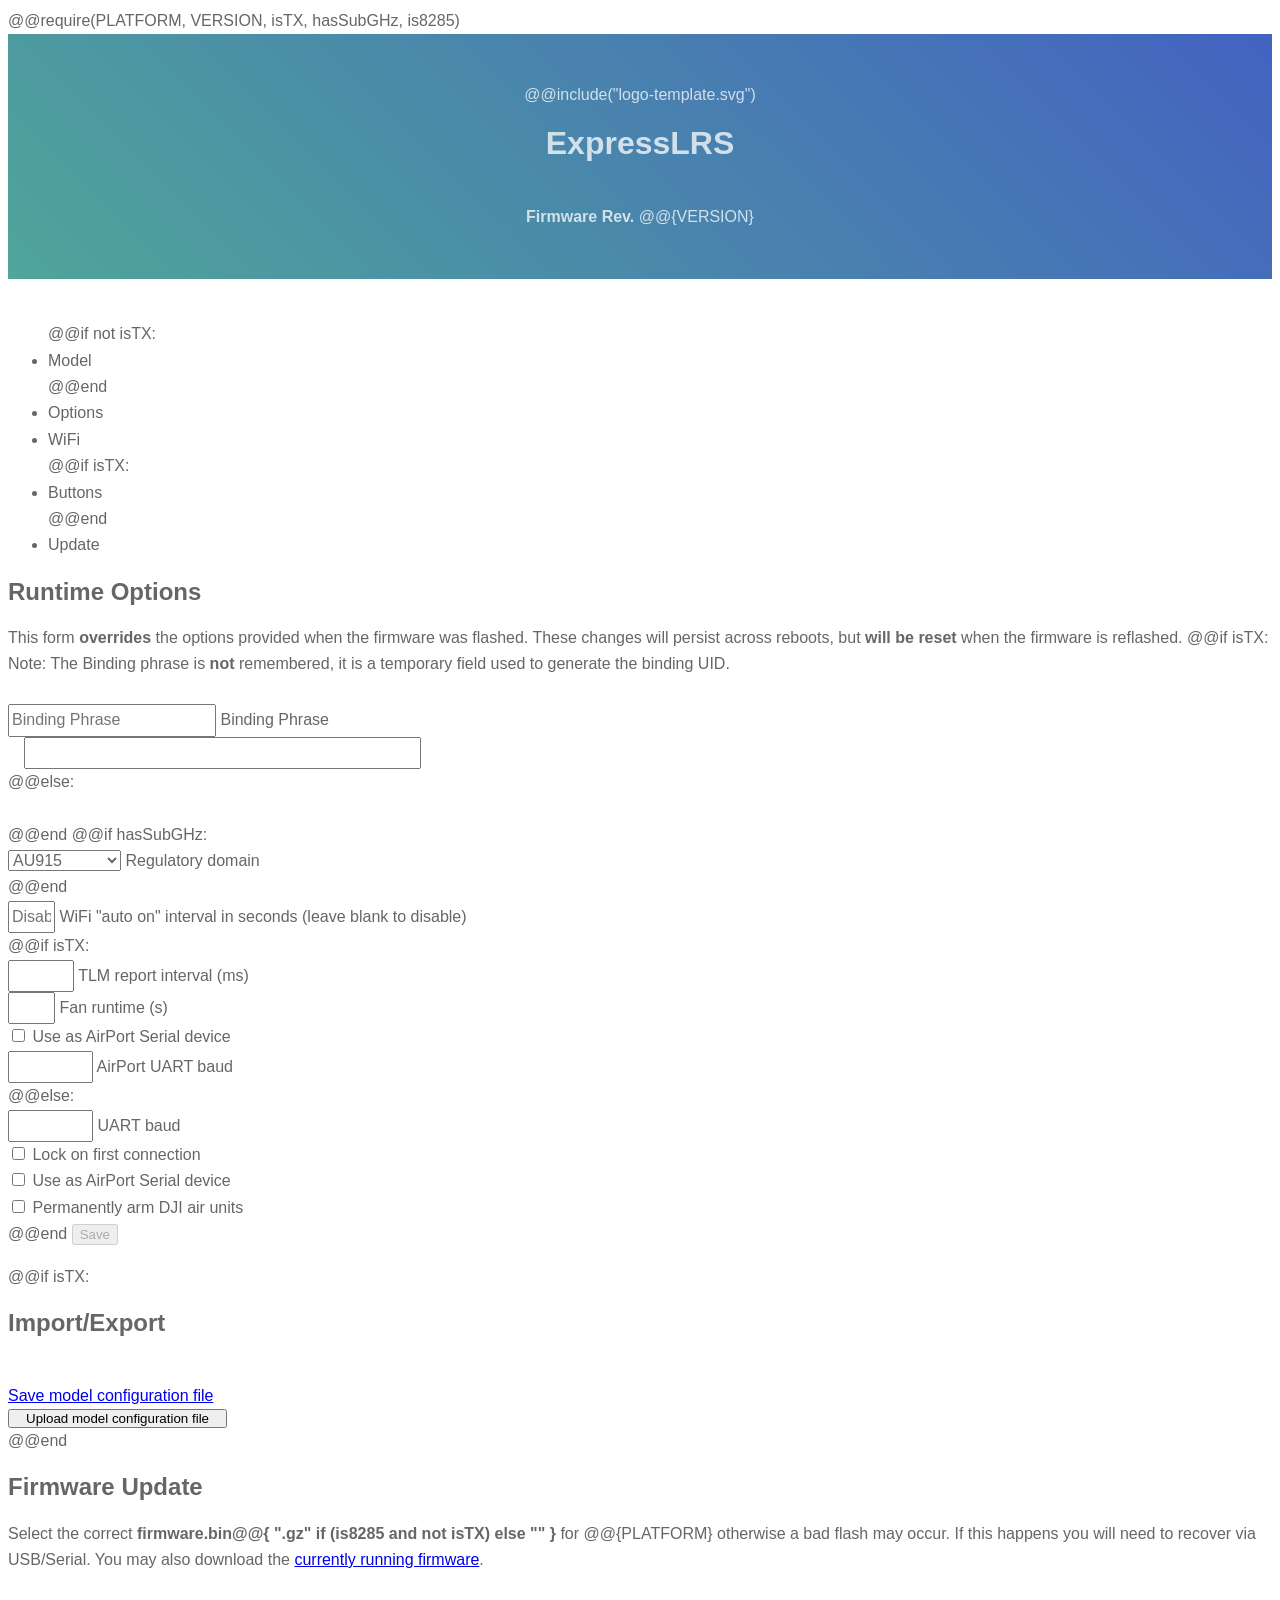
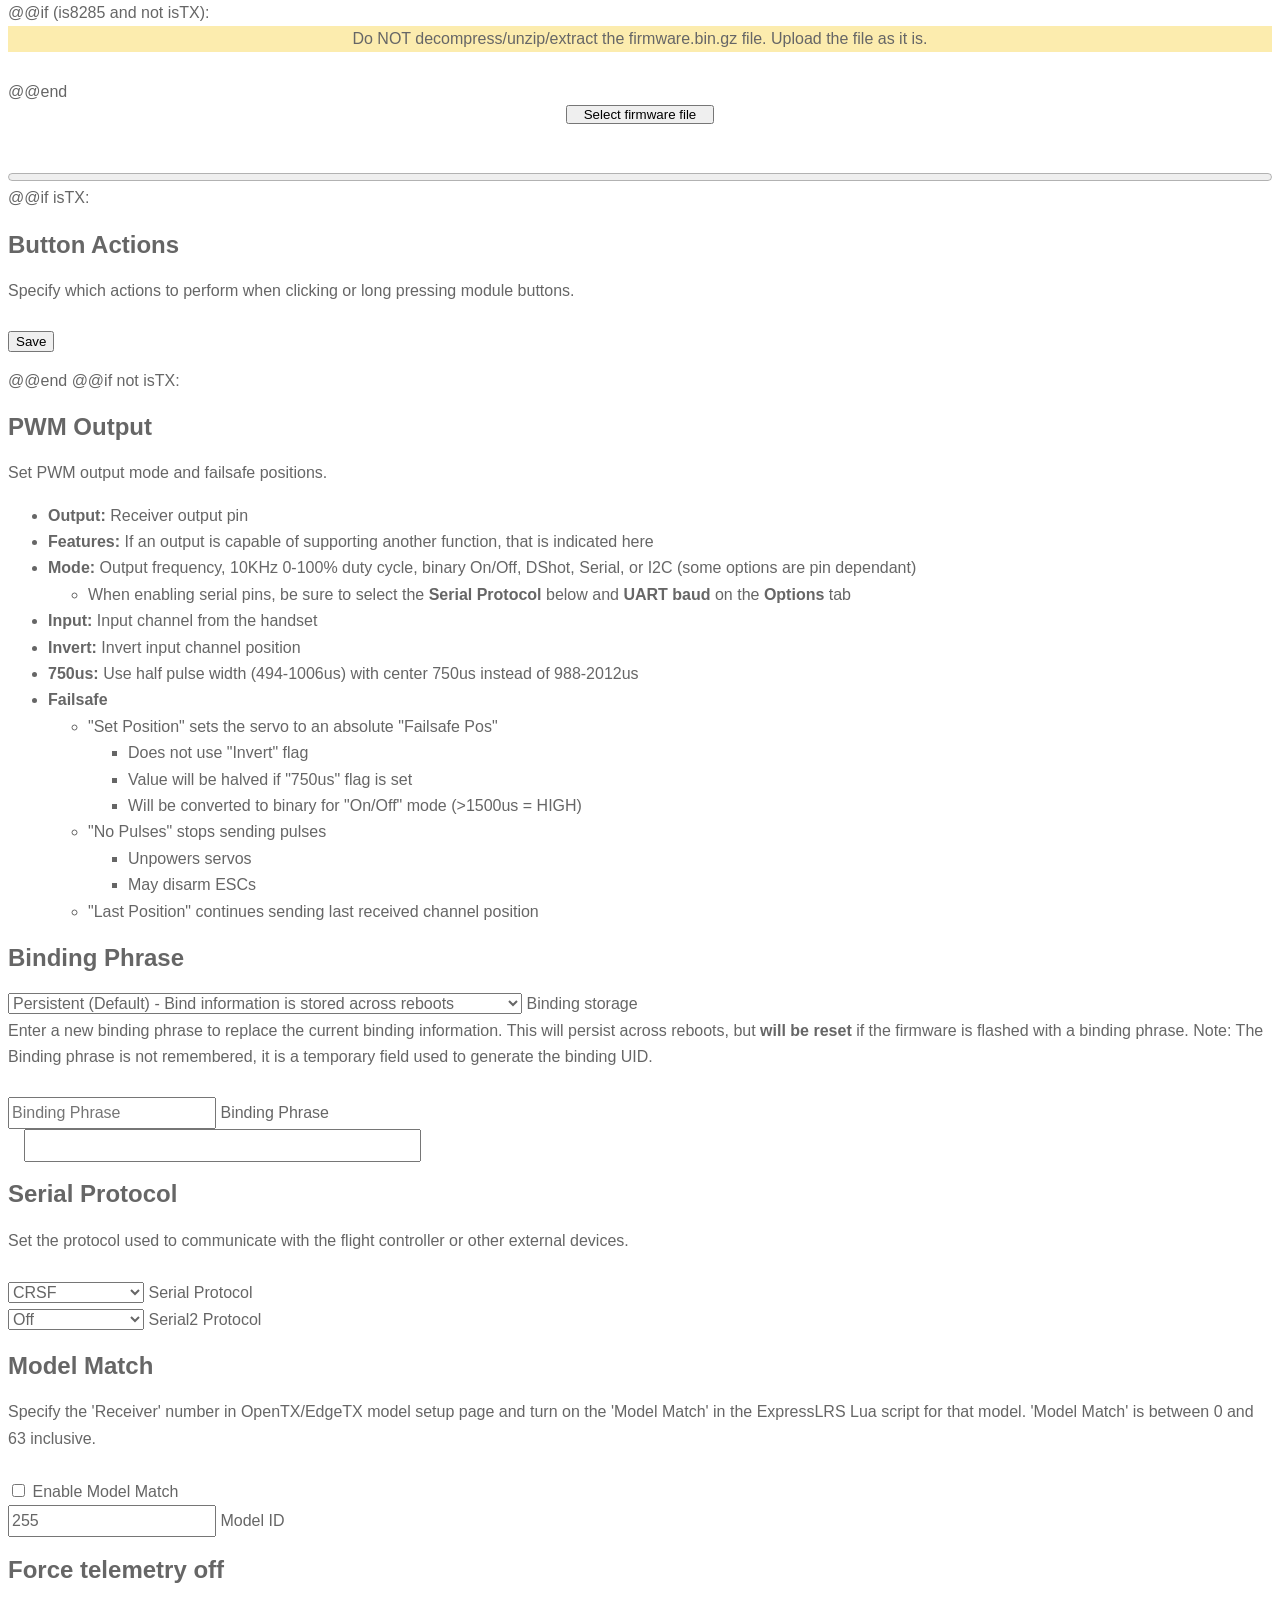
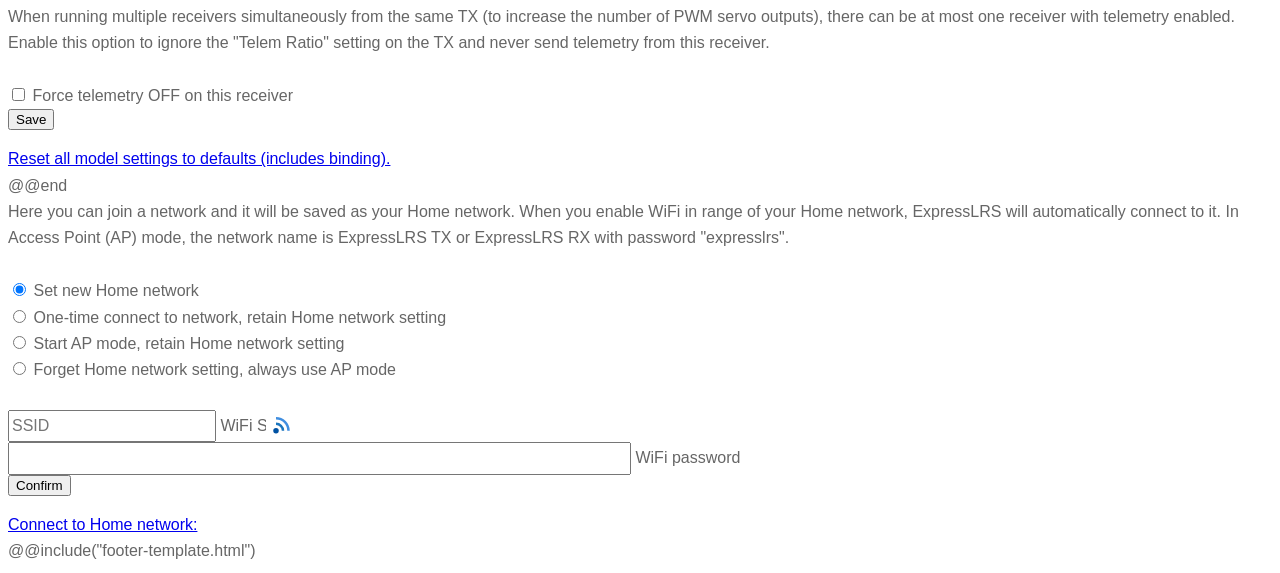
<file: flight_controller/references/ExpressLRS-master/src/html/index.html>
@@require(PLATFORM, VERSION, isTX, hasSubGHz, is8285)
<!DOCTYPE HTML>
<html lang="en">

<head>
	<title>Welcome to your ExpressLRS System</title>
	<meta charset="utf-8" />
	<meta name="viewport" content="width=device-width, initial-scale=1" />
	<link rel="stylesheet" href="elrs.css" />
</head>

<body>
	<header class="mui-appbar mui--z1 mui--text-center elrs-header">
		@@include("logo-template.svg")
		<h1><b>ExpressLRS</b></h1>
		<span id="product_name"></span><br/>
		<b>Firmware Rev. </b>@@{VERSION} <span id="reg_domain"></span>
	</header>
	<br/>
	<div class="mui-container-fluid">
		<div class="mui-panel mui-col-sm-10 mui-col-sm-offset-1">

			<ul class="mui-tabs__bar mui-tabs__bar--justified">
@@if not isTX:
				<li><a data-mui-toggle="tab" data-mui-controls="pane-justified-3">Model</a></li>
@@end
				<li><a data-mui-toggle="tab" data-mui-controls="pane-justified-1">Options</a></li>
				<li><a id="network-tab" data-mui-toggle="tab" data-mui-controls="pane-justified-4">WiFi</a></li>
@@if isTX:
				<li id="button-tab"><a data-mui-toggle="tab" data-mui-controls="pane-justified-3">Buttons</a></li>
@@end
				<li><a data-mui-toggle="tab" data-mui-controls="pane-justified-2">Update</a></li>
			</ul>

			<div class="mui-tabs__pane" id="pane-justified-1">
				<div class="mui-panel">
					<h2>Runtime Options</h2>
					This form <b>overrides</b> the options provided when the firmware was flashed. These changes will persist across reboots, but <b>will be reset</b> when the firmware is reflashed.
@@if isTX:
					Note: The Binding phrase is <b>not</b> remembered, it is a temporary field used to generate the binding UID.
					<br/><br/>
					<div class="mui-textfield">
						<input type="text" id="phrase" name="phrase" placeholder="Binding Phrase" />
						<label for="phrase">Binding Phrase</label>
					</div>
					<form id='upload_options' method='POST' action="/options">
						<div class="mui-textfield">
							<label for='uid'><span id="uid-text"></span></label>
							<span class="badge" id="uid-type"></span>
							<input size='40' id='uid' name='uid' type='text' class='array' readonly/>
						</div>
@@else:
					<br/><br/>
					<form id='upload_options' method='POST' action="/options">
@@end
@@if hasSubGHz:
						<div class="mui-select">
							<select id='domain' name='domain'>
								<option value='0'>AU915</option>
								<option value='1'>FCC915</option>
								<option value='2'>EU868</option>
								<option value='3'>IN866</option>
								<option value='4'>AU433</option>
								<option value='5'>EU433</option>
								<option value='6'>US433</option>
								<option value='7'>US433-Wide</option>
							</select>
							<label for="domain">Regulatory domain</label>
						</div>
@@end
						<div class="mui-textfield">
							<input size='3' id='wifi-on-interval' name='wifi-on-interval' type='text' placeholder="Disabled"/>
							<label for="wifi-on-interval">WiFi "auto on" interval in seconds (leave blank to disable)</label>
						</div>
@@if isTX:
						<div class="mui-textfield">
							<input size='5' id='tlm-interval' name='tlm-interval' type='text'/>
							<label for="tlm-interval">TLM report interval (ms)</label>
						</div>
						<div class="mui-textfield">
							<input size='3' id='fan-runtime' name='fan-runtime' type='text'/>
							<label for="fan-runtime">Fan runtime (s)</label>
						</div>
						<div class="mui-checkbox">
							<input id='is-airport' name='is-airport' type='checkbox'/>
							<label for="is-airport">Use as AirPort Serial device</label>
						</div>
						<div class="mui-textfield">
							<input size='7' id='airport-uart-baud' name='airport-uart-baud' type='text'/>
							<label for="airport-uart-baud">AirPort UART baud</label>
						</div>
@@else:
						<div id="baud-config" class="mui-textfield"  style="display: block;">
							<input size='7' id='rcvr-uart-baud' name='rcvr-uart-baud' type='text'/>
							<label for="rcvr-uart-baud">UART baud</label>
						</div>
						<div class="mui-checkbox">
							<input id='lock-on-first-connection' name='lock-on-first-connection' type='checkbox'/>
							<label for="lock-on-first-connection">Lock on first connection</label>
						</div>
						<div class="mui-checkbox">
							<input id='is-airport' name='is-airport' type='checkbox'/>
							<label for="is-airport">Use as AirPort Serial device</label>
						</div>
						<div class="mui-checkbox">
							<input id='dji-permanently-armed' name='dji-permanently-armed' type='checkbox'/>
							<label for="dji-permanently-armed">Permanently arm DJI air units</label>
						</div>
@@end
						<button id='submit-options' class="mui-btn mui-btn--primary" disabled>Save</button>
						<div id="reset-options" style="display: none;">
							<a class="mui-btn mui-btn--small mui-btn--danger">Reset runtime options to defaults</a>
						</div>
						<input type="hidden" id="flash-discriminator" name="flash-discriminator"/>
						<input type="hidden" id="wifi-ssid" name="wifi-ssid"/>
						<input type="hidden" id='wifi-password' name='wifi-password'/>
					</form>
				</div>
@@if isTX:
				<div class="mui-panel">
					<h2>Import/Export</h2>
					<br/>
					<div>
						<a href="/config?export" download="models.json" target="_blank" class="mui-btn mui-btn--small mui-btn--dark">Save model configuration file</a>
					</div>
					<div>
						<button class="mui-btn mui-btn--small mui-btn--primary upload">
							<label>
								Upload model configuration file
								<input type="file" id="fileselect" name="fileselect[]" />
							</label>
						</button>
					</div>
				</div>
@@end
			</div>

			<div class="mui-tabs__pane" id="pane-justified-2">
				<div class="mui-panel">
					<h2>Firmware Update</h2>
					Select the correct <strong>firmware.bin@@{ ".gz" if (is8285 and not isTX) else "" }</strong> for @@{PLATFORM} otherwise a bad flash may occur.
					If this happens you will need to recover via USB/Serial. You may also download the <a href="firmware.bin" title="Click to download firmware">currently running firmware</a>.
					<br/><br/>
@@if (is8285 and not isTX):
					<div class="mui-panel" style="background-color: #fcecae;text-align:center;">Do NOT decompress/unzip/extract the firmware.bin.gz file. Upload the file as it is.</div>
					<br/>
@@end
					<button id="upload_btn" class="mui-btn mui-btn--primary upload" style="margin: 0 auto; display:block;">
						<label>
							Select firmware file
							<input type="file" id="firmware_file" name="update[]" />
						</label>
					</button>
					<div id="filedrag">or drop firmware file here</div>
					<br/>
					<h3 id="status"></h3>
					<progress id="progressBar" value="0" max="100" style="width:100%;"></progress>
				</div>
			</div>

@@if isTX:
			<div class="mui-tabs__pane" id="pane-justified-3">
				<div class="mui-panel">
					<h2>Button Actions</h2>
					Specify which actions to perform when clicking or long pressing module buttons.
					<br/><br/>
					<form class="mui-form" id='button_actions'>
						<table class="mui-table">
							<tbody id="button-actions"></tbody>
						</table>
						<div id="button1-color-div" style="display: none;">
							<input id='button1-color' name='button1-color' type='color'/>
							<label for="button1-color">User button 1 color</label>
						</div>
						<div id ="button2-color-div" style="display: none;">
							<input id='button2-color' name='button2-color' type='color'/>
							<label for="button2-color">User button 2 color</label>
						</div>
						<button id="submit-actions" class="mui-btn mui-btn--primary">Save</button>
					</form>
				</div>
			</div>
@@end
@@if not isTX:
			<div class="mui-tabs__pane" id="pane-justified-3">
				<div class="mui-panel">
					<div id="model_tab">
						<h2>PWM Output</h2>
						Set PWM output mode and failsafe positions.
						<ul>
							<li><b>Output:</b> Receiver output pin</li>
							<li><b>Features:</b> If an output is capable of supporting another function, that is indicated here</li>
							<li><b>Mode:</b> Output frequency, 10KHz 0-100% duty cycle, binary On/Off, DShot, Serial, or I2C (some options are pin dependant)</li>
							<ul>
								<li>When enabling serial pins, be sure to select the <b>Serial Protocol</b> below and <b>UART baud</b> on the <b>Options</b> tab</li>
							</ul>
							<li><b>Input:</b> Input channel from the handset</li>
							<li><b>Invert:</b> Invert input channel position</li>
							<li><b>750us:</b> Use half pulse width (494-1006us) with center 750us instead of 988-2012us</li>
							<li><b>Failsafe</b>
								<ul>
									<li>"Set Position" sets the servo to an absolute "Failsafe Pos"
										<ul>
											<li>Does not use "Invert" flag</li>
											<li>Value will be halved if "750us" flag is set</li>
											<li>Will be converted to binary for "On/Off" mode (>1500us = HIGH)</li>
										</ul>
									</li>
									<li>"No Pulses" stops sending pulses
										<ul>
											<li>Unpowers servos</li>
											<li>May disarm ESCs</li>
										</ul>
									</li>
									<li>"Last Position" continues sending last received channel position</li>
								</ul>
							</li>
						</ul>
						<form action="/pwm" id="pwm" method="POST">
						</form>
					</div>
					<form class="mui-form" action='/config' id='config' method='POST'>
						<h2>Binding Phrase</h2>
						<div class="mui-select">
							<select id="vbind" name="vbind">
								<option value="0">Persistent (Default) - Bind information is stored across reboots</option>
								<option value="1">Volatile - Never store bind information across reboots</option>
								<option value="2">Returnable - Unbinding a receiver reverts to flashed binding phrase</option>
								<option value="3">Administered - Binding information can only be edited through web UI</option>
							</select>
							<label for="vbind">Binding storage</label>
						</div>
						<div id="bindphrase">
							Enter a new binding phrase to replace the current binding information.
							This will persist across reboots, but <b>will be reset</b> if the firmware is flashed with a binding phrase.
							Note: The Binding phrase is not remembered, it is a temporary field used to generate the binding UID.
							<br/><br/>
							<div class="mui-textfield">
								<input type="text" id="phrase" name="phrase" placeholder="Binding Phrase" />
								<label for="phrase">Binding Phrase</label>
							</div>
							<div class="mui-textfield">
								<label for="uid"><span id="uid-text"></span></label>
								<span class="badge" id="uid-type"></span>
								<input size="40" id="uid" name="uid" type="text" class="array" readonly/>
							</div>
						</div>
						<div id="serial-config">
							<h2>Serial Protocol</h2>
							Set the protocol used to communicate with the flight controller or other external devices.
							<br/><br/>
							<div class="mui-select">
								<select id='serial-protocol' name='serial-protocol'>
									<option value='0'>CRSF</option>
									<option value='1'>Inverted CRSF</option>
									<option value='2'>SBUS</option>
									<option value='3'>Inverted SBUS</option>
									<option value='4'>SUMD</option>
									<option value='5'>DJI RS Pro</option>
									<option value='6'>HoTT Telemetry</option>
									<option value='7'>MAVLINK</option>
									<option value='8'>DisplayPort</option>
									<option value='9'>GPS</option>
								</select>
								<label for='serial-protocol'>Serial Protocol</label>
							</div>
						</div>
						<div id="serial1-config">
							<div class="mui-select">
								<select id='serial1-protocol' name='serial1-protocol'>
									<option value='0'>Off</option>
									<option value='1'>CRSF</option>
									<option value='2'>Inverted CRSF</option>
									<option value='3'>SBUS</option>
									<option value='4'>Inverted SBUS</option>
									<option value='5'>SUMD</option>
									<option value='6'>DJI RS Pro</option>
									<option value='7'>HoTT Telemetry</option>
									<option value='8'>Tramp</option>
									<option value='9'>SmartAudio</option>
									<option value='10'>DisplayPort</option>
									<option value='11'>GPS</option>
								</select>
								<label for='serial1-protocol'>Serial2 Protocol</label>
							</div>
						</div>
						<div id="sbus-config" style="display: none;">
							<h2>SBUS Failsafe</h2>
							Set the failsafe behaviour when using the SBUS protocol:<br/>
							<ul>
								<li>"No Pulses" stops sending SBUS data when a connection to the transmitter is lost</li>
								<li>"Last Position" continues to send the last received channel data along with the FAILSAFE bit set</li>
							</ul>
							<br/>
							<div class="mui-select">
								<select id='sbus-failsafe' name='serial-failsafe'>
									<option value='0'>No Pulses</option>
									<option value='1'>Last Position</option>
								</select>
								<label for="sbus-failsafe">SBUS Failsafe</label>
							</div>
						</div>

						<h2>Model Match</h2>
						Specify the 'Receiver' number in OpenTX/EdgeTX model setup page and turn on the 'Model Match'
						in the ExpressLRS Lua script for that model. 'Model Match' is between 0 and 63 inclusive.
						<br/><br/>
						<div class="mui-checkbox">
							<input id='model-match' name='model-match' type='checkbox'/>
							<label for="model-match">Enable Model Match</label>
						</div>
						<div class="mui-textfield" id="modelNum">
							<input id='modelid' type='text' name='modelid' value="255" required/>
							<label for="modelid">Model ID</label>
						</div>
						<h2>Force telemetry off</h2>
						When running multiple receivers simultaneously from the same TX (to increase the number of PWM servo outputs), there can be at most one receiver with telemetry enabled.<br>Enable this option to ignore the "Telem Ratio" setting on the TX and never send telemetry from this receiver.
						<br/><br/>
						<div class="mui-checkbox">
							<input id='force-tlm' name='force-tlm' type='checkbox' value="1"/>
							<label for="force-tlm">Force telemetry OFF on this receiver</label>
						</div>
						<button type='submit' class="mui-btn mui-btn--small mui-btn--primary">Save</button>
					</form>
				</div>
				<div class="mui-panel">
					<a id="reset-model" href="#">Reset all model settings to defaults (includes binding).</a>
				</div>
			</div>
@@end

			<div class="mui-tabs__pane" id="pane-justified-4">
				<div class="mui-panel">
					<h2 id="apmode" style="display:none;">Currently in Access Point mode</h2>
					<h2 id="stamode" style="display:none;">Current Home network: <span id="ssid"></span></h2>
					Here you can join a network and it will be saved as your Home network. When you enable WiFi in range of your Home network,
					ExpressLRS will automatically connect to it. In Access Point (AP) mode, the network name is ExpressLRS TX or ExpressLRS RX
					with password "expresslrs".
					<br/>
					<br/>
					<form id="sethome" method="POST" autocomplete="off" class="mui-form">
						<div class="mui-radio">
							<input type="radio" id="nt0" name="networktype" value="0" checked>
							<label for="nt0">Set new Home network</label>
						</div>
						<div class="mui-radio">
							<input type="radio" id="nt1" name="networktype" value="1">
							<label for="nt1">One-time connect to network, retain Home network setting</label>
						</div>
						<div class="mui-radio">
							<input type="radio" id="nt2" name="networktype" value="2">
							<label for="nt2">Start AP mode, retain Home network setting</label>
						</div>
						<div class="mui-radio">
							<input type="radio" id="nt3" name="networktype" value="3">
							<label for="nt3">Forget Home network setting, always use AP mode</label>
						</div>
						<br/>
						<div id="credentials">
							<div class="autocomplete mui-textfield" style="position:relative;">
								<div id="loader" style="position:absolute;right:0;width: 28px;height: 28px;" class="loader"></div>
								<input id="network" type="text" name="network" placeholder="SSID"/>
								<label for="network">WiFi SSID</label>
							</div>
							<div class="mui-textfield">
								<input size='64' id='password' name='password' type='password'/>
								<label for="password">WiFi password</label>
							</div>
						</div>
						<button type="submit" class="mui-btn mui-btn--primary">Confirm</button>
					</form>
				</div>
				<div class="mui-panel">
					<a id="connect" href="#">Connect to Home network: <span id="homenet"></span></a>
				</div>
			</div>
		</div>
	</div>
	@@include("footer-template.html")
</body>
<script src="mui.js"></script>
<script src="scan.js"></script>
</html>
</file>
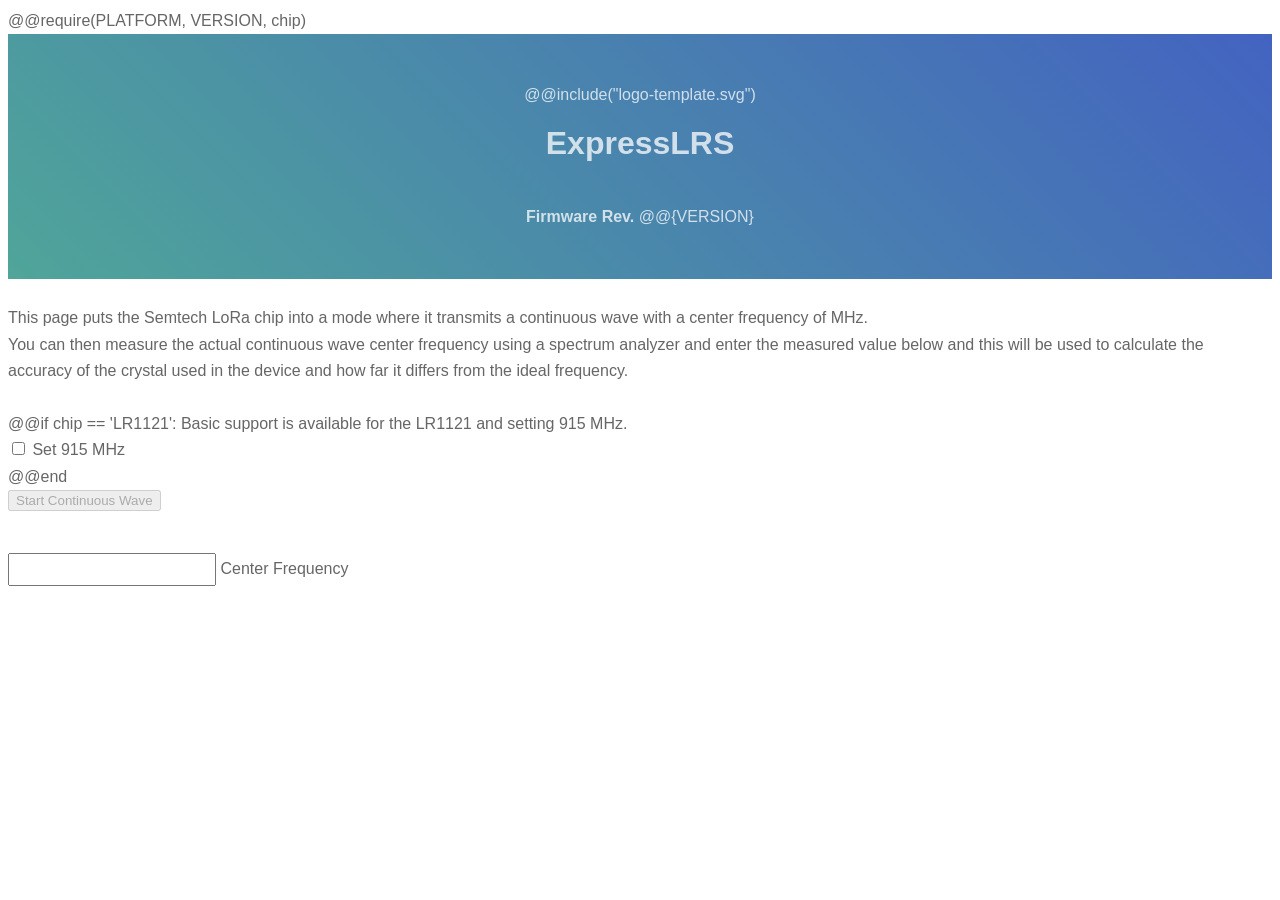
<file: flight_controller/references/ExpressLRS-master/src/html/cw.html>
@@require(PLATFORM, VERSION, chip)
<!DOCTYPE HTML>
<html>

<head>
	<title>Welcome to your ExpressLRS System</title>
	<meta charset="utf-8" />
	<meta name="viewport" content="width=device-width, initial-scale=1" />
	<link rel="stylesheet" href="elrs.css" />
</head>

<body>
	<header class="mui-appbar mui--z1 mui--text-center elrs-header">
		@@include("logo-template.svg")
		<h1><b>ExpressLRS</b></h1>
		<span id="product_name"></span><br/>
		<b>Firmware Rev. </b>@@{VERSION} <span id="reg_domain"></span>
	</header>
	<br>
	<div class="mui-container-fluid mui-col-sm-10 mui-col-sm-offset-1">
		<div class="mui-panel">
			This page puts the Semtech LoRa chip into a mode where it transmits a continuous wave with a center frequency of <span id="frequency"></span> MHz.
			<br>
			You can then measure the actual continuous wave center frequency using a spectrum analyzer and enter the measured value below
			and this will be used to calculate the accuracy of the crystal used in the device and how far it differs from the ideal frequency.
			<form>
				<div id="radioOption" class="mui-radio" style="display: none;">
					<label>
						<input type="radio"
							name="optionsRadios"
							id="optionsRadios1"
							value="1"
							checked>
						Radio 1
					</label>
					<label>
						<input type="radio"
							name="optionsRadios"
							id="optionsRadios2"
							value="2">
						Radio 2
					</label>
				</div>
				<br>
@@if chip == 'LR1121':
				Basic support is available for the LR1121 and setting 915 MHz.
				<br>
				<div class="mui-checkbox">
					<label>
						<input type="checkbox"
							name="setSubGHz"
							id="optionsSetSubGHz">
						Set 915 MHz
					</label>
				</div>
@@end
				<br>
				<button id="start-cw" class="mui-btn mui-btn--primary" disabled>Start Continuous Wave</button>
			</form>
			<br>
			<div class="mui-textfield">
				<input id='measured' type='text' required/>
				<label>Center Frequency</label>
			</div>
			<div id="result" style="display: none;">
				<table class="mui-table mui-table--bordered">
					<tr><td>Calculated XO Freq</td><td id="calculated"></td></tr>
					<tr><td>Calculated XO Offset (kHz)</td><td id="offset"></td></tr>
					<tr><td>Calculated XO Offset (PPM)</td><td id="ppm"></td></tr>
					<tr><td>Raw Offset (kHz)</td><td id="raw"></td></tr>
					<tr><td>TL;DR</td><td id="tldr"></td></tr>
				</table>
			</div>
		</div>
	</div>
</body>
<script src="cw.js"></script>
</html>
</file>
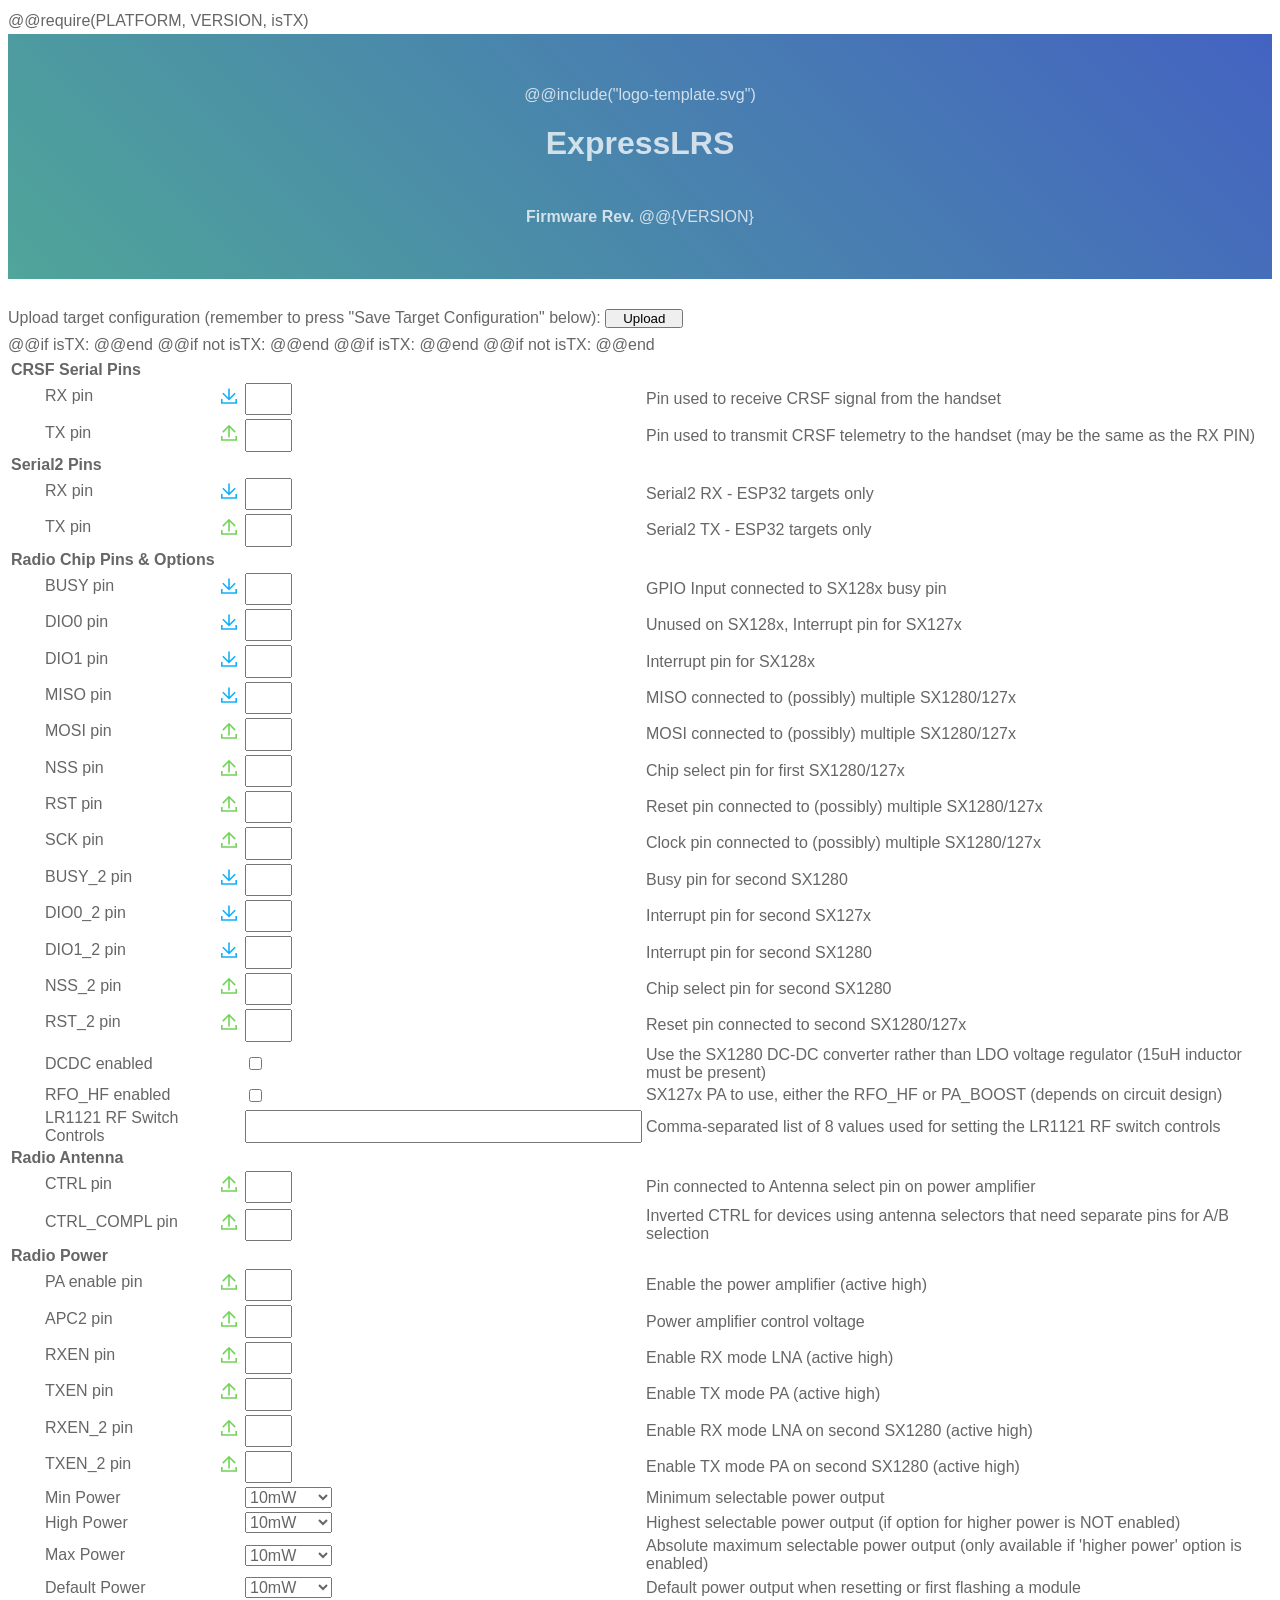
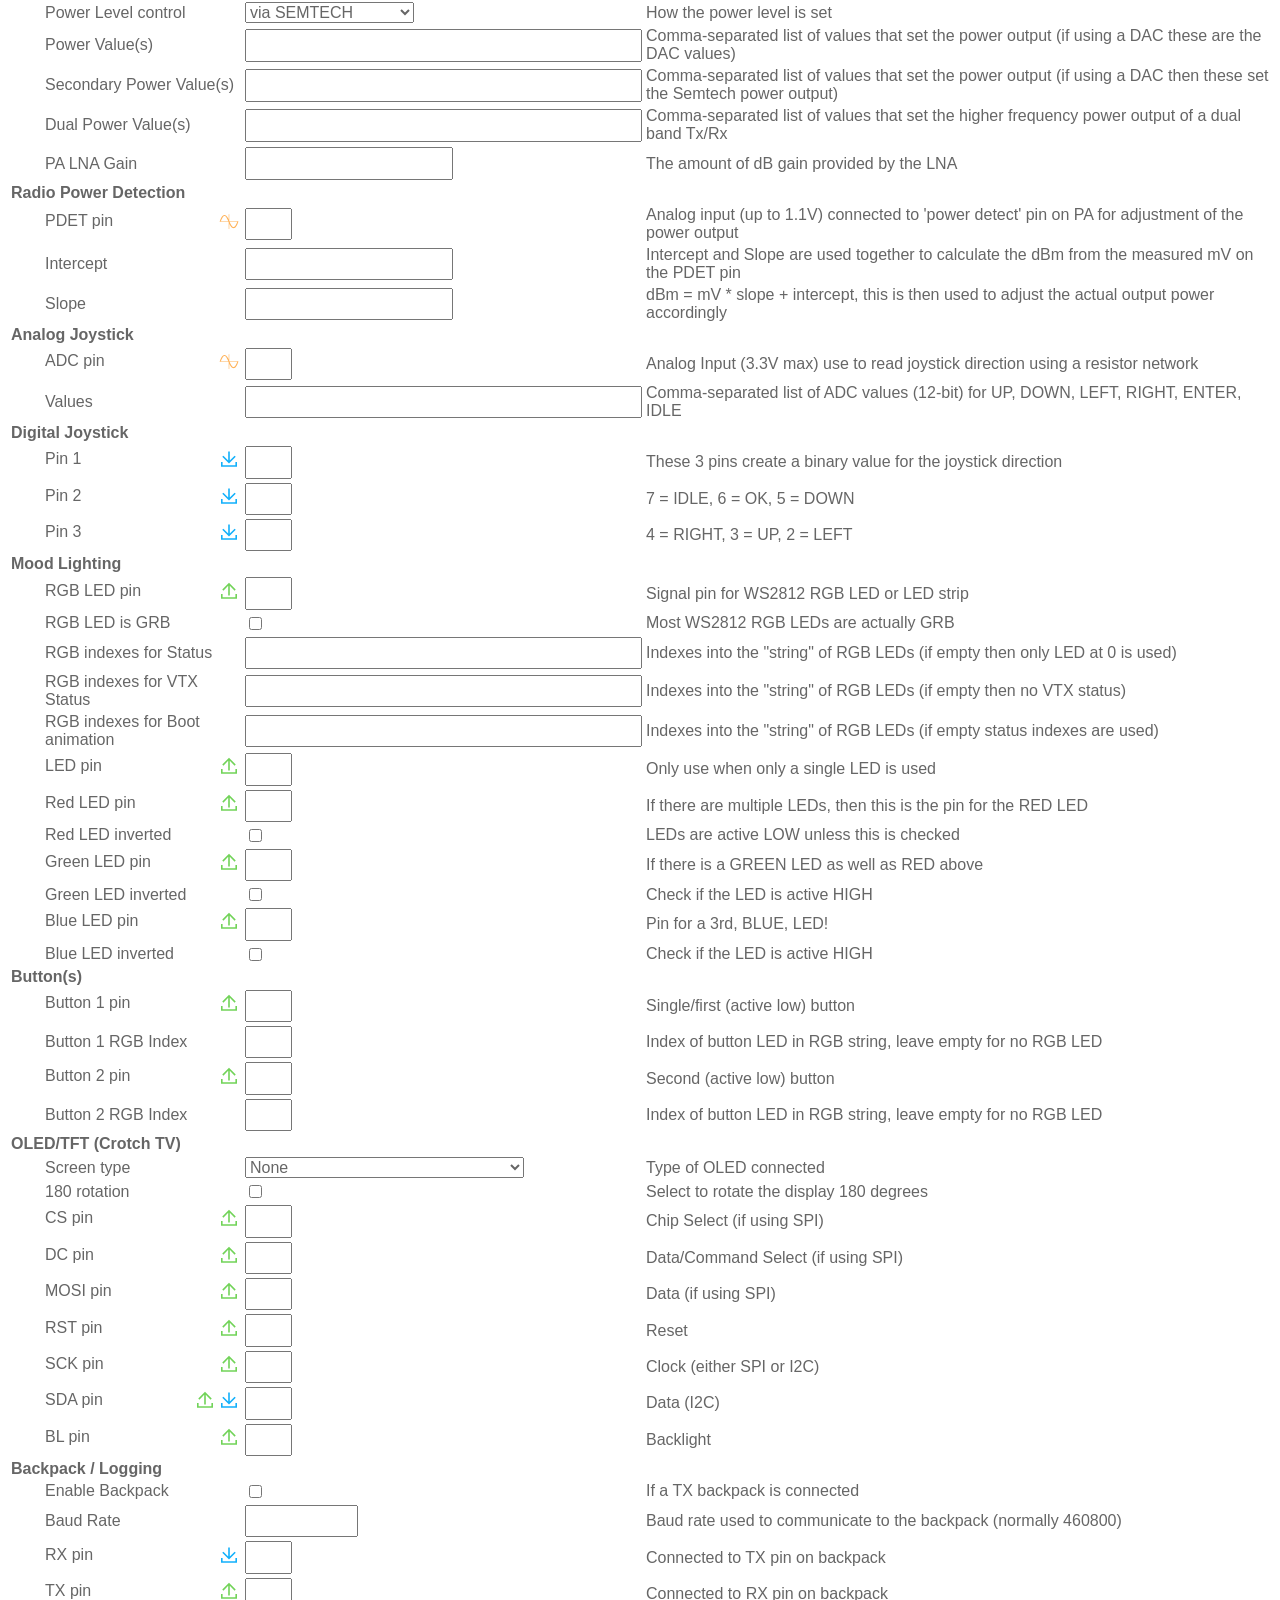
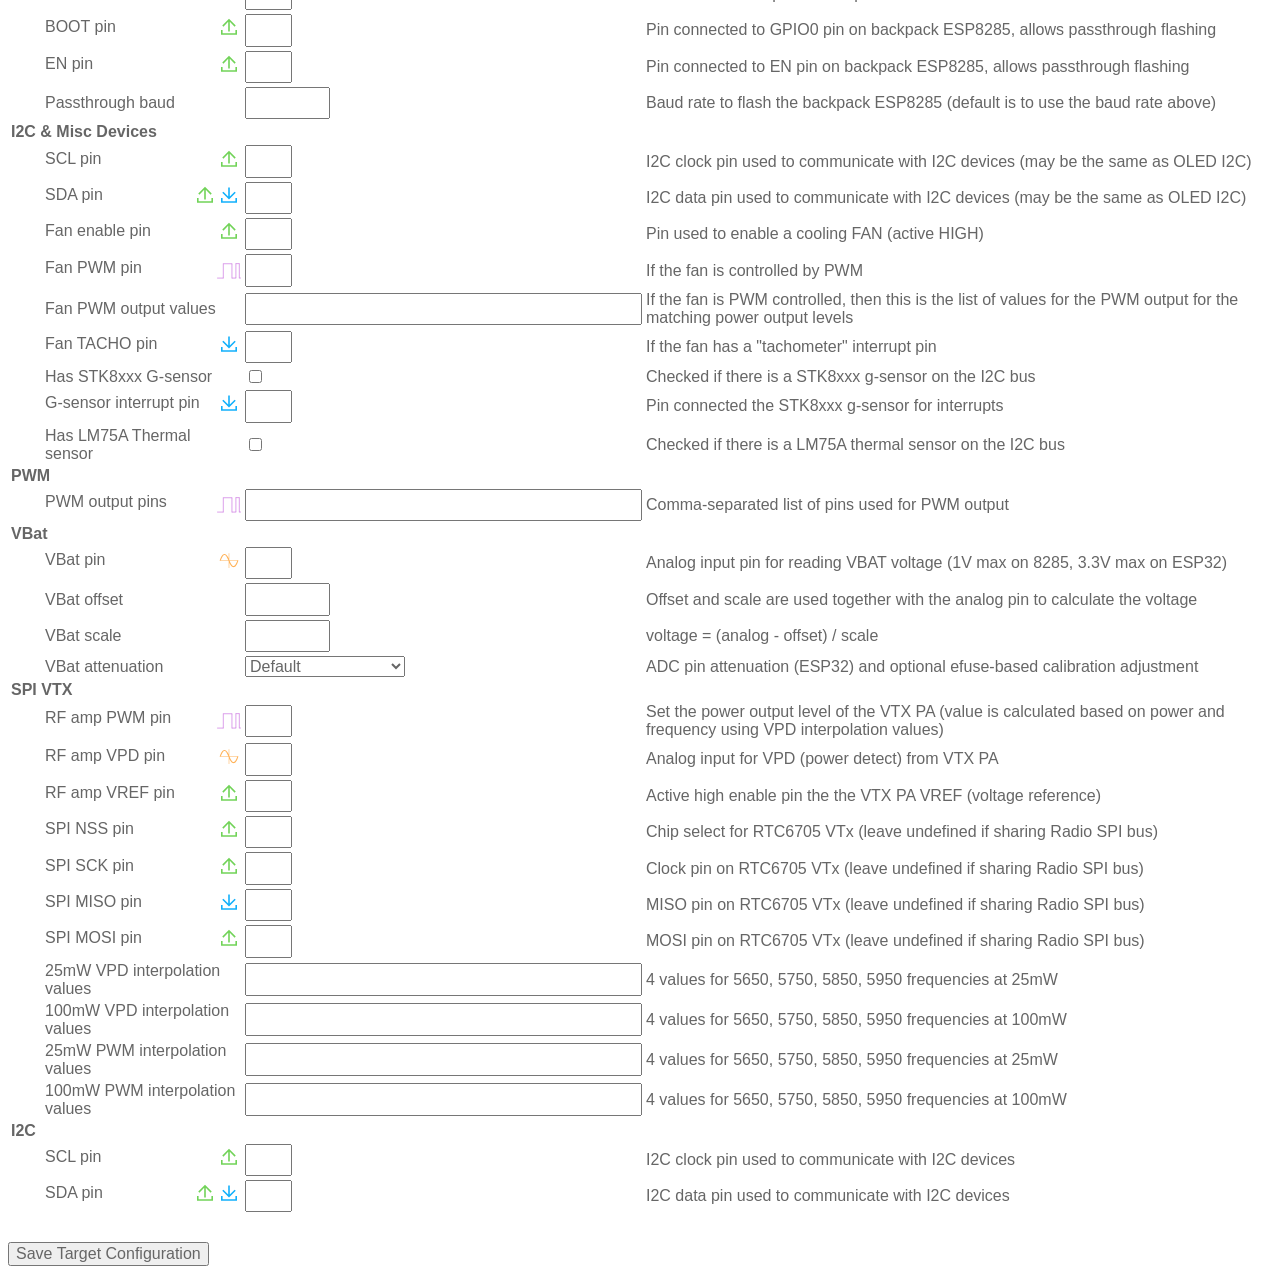
<file: flight_controller/references/ExpressLRS-master/src/html/hardware.html>
@@require(PLATFORM, VERSION, isTX)
<!DOCTYPE HTML>
<html lang="en">

<head>
	<title>Welcome to your ExpressLRS System</title>
	<meta charset="utf-8" />
	<meta name="viewport" content="width=device-width, initial-scale=1" />
	<link rel="stylesheet" href="elrs.css" />
	<style>

img.icon-input {
	content: url("data:image/svg+xml,%3C%3Fxml version='1.0' encoding='UTF-8'%3F%3E%3Csvg width='700pt' height='700pt' version='1.1' viewBox='0 0 700 700' xmlns='http://www.w3.org/2000/svg'%3E%3Cpath d='m326.67 46.668h46.664v260.54l140-140 32.996 32.992-196.33 196.33-196.33-196.33 32.996-32.992 140 140zm210 396.66v-93.332h46.664v140h-466.66v-140h46.664v93.332z' fill='%2312B0FB' fill-rule='evenodd'/%3E%3C/svg%3E%0A");
	display: block;
	height: 1.5em;
	width: 1.5em;
	float: left;
}
td img.icon-input {
	float: right;
}

img.icon-output {
	content: url("data:image/svg+xml,%3C%3Fxml version='1.0' encoding='UTF-8'%3F%3E%3Csvg width='700pt' height='700pt' version='1.1' viewBox='0 0 700 700' xmlns='http://www.w3.org/2000/svg'%3E%3Cpath d='m373.33 396.67h-46.664v-283.88l-140 140-32.996-32.992 196.33-196.33 196.33 196.33-32.996 32.992-140-140zm163.34 46.664v-93.332h46.664v140h-466.66v-140h46.664v93.332z' fill='%2371D358' fill-rule='evenodd'/%3E%3C/svg%3E%0A");
	display: block;
	height: 1.5em;
	width: 1.5em;
	float: left;
}
td img.icon-output {
	float: right;
}

img.icon-analog {
	content: url("data:image/svg+xml,%3C%3Fxml version='1.0' encoding='UTF-8'%3F%3E%3Csvg width='700pt' height='700pt' version='1.1' viewBox='0 0 700 700' xmlns='http://www.w3.org/2000/svg' xmlns:xlink='http://www.w3.org/1999/xlink'%3E%3Cg%3E%3Cpath fill='%23FFB258' d='m357.88 493.4c-1.5078 0.14062-2.1211 0.24219-2.7383 0.24609-4.1055 0.015625-8.2031 0.003907-12.906 0.003907-0.089844-1.7578-0.24609-3.4102-0.24609-5.0664-0.003906-59.535-0.12891-119.07 0.17188-178.59 0.039062-7.5078-2.9219-13.719-5.3359-20.281-0.375-1.0195-2.2852-1.9609-3.5547-2.0703-3.293-0.29297-6.625-0.09375-9.9414-0.09375h-223.6-21.555c-0.16797-6.7031 0.25391-13.125 2.4805-19.938 12.93-39.48 27.965-77.98 49.668-113.58 9.9688-16.359 21.422-31.543 35.812-44.398 32.379-28.918 69.746-29.664 103.05-1.8125 20.035 16.762 34.719 37.828 47.383 60.328 7.8672 13.988 14.727 28.547 22.035 42.852 0.82422 1.6133 1.625 3.2422 3.2422 4.7031v-149.36h15.848v5.6094c-0.035156 60.637-0.22266 121.27 0.14062 181.91 0.035156 5.6445 3.4648 11.297 5.4805 16.883 0.20703 0.57031 1.4961 0.91406 2.3359 1.0547 1.0742 0.17969 2.1992 0.050781 3.3086 0.050781 81.008-0.003906 162.01-0.003906 243.02-0.011718h9.6758c0.46875 6.6797 0.34766 12.562-2.0508 18.676-9.2461 23.582-17.238 47.672-27.066 70.996-11.355 26.945-25.742 52.336-45.031 74.602-11.906 13.742-25.418 25.559-42.824 31.82-22.547 8.1094-43.766 4.4141-63.57-8.4727-19.449-12.652-33.645-30.312-46.367-49.309-13.188-19.691-23.922-40.723-33.859-62.188-0.71875-1.5508-1.4375-3.0977-3.0078-4.5078 0.003906 49.875 0.003906 99.738 0.003906 149.95zm11.914-205.65c0.46094 1.668 0.64844 2.75 1.0469 3.7539 13.316 33.551 27.578 66.652 47.062 97.215 9.7148 15.238 20.59 29.508 34.832 40.887 17.785 14.207 34.82 15.301 52.586 3.1797 12.449-8.4883 21.973-19.867 30.379-32.176 22.062-32.277 36.883-68.012 49.422-104.8 0.875-2.5664 1.5273-5.2031 2.3594-8.0586-72.914-0.003906-145.03-0.003906-217.69-0.003906zm-257.73-16.09h217.44c0-0.66797 0.11719-1.1641-0.023438-1.5781-0.65625-1.9336-1.3438-3.8594-2.0898-5.7578-13.402-34.055-28.195-67.441-48.496-98.062-10.148-15.309-21.422-29.727-37.043-39.969-16.32-10.703-31.035-10.457-47.086 0.48047-12.465 8.4961-21.973 19.84-30.445 32.09-18.867 27.281-32.129 57.371-43.668 88.297-2.9492 7.9062-5.5977 15.941-8.5898 24.5z'/%3E%3C/g%3E%3C/svg%3E%0A");
	display: block;
	height: 1.5em;
	width: 1.5em;
	float: left;
}
td img.icon-analog {
	float: right;
}

img.icon-pwm {
	content: url("data:image/svg+xml,%3Csvg width='400' height='400' xmlns='http://www.w3.org/2000/svg'%3E%3Cg stroke='%23C462DD' stroke-width='10' stroke-linecap='undefined' stroke-linejoin='undefined' fill='none'%3E%3Cline y2='318' x2='2' y1='318' x1='106'/%3E%3Cline y2='74' x2='105' y1='323.00001' x1='105'/%3E%3Cline y2='79' x2='254.00001' y1='79' x1='106'/%3E%3Cline y2='323' x2='249' y1='79' x1='249'/%3E%3Cline y2='318' x2='248' y1='318' x1='320'/%3E%3Cline y2='317' x2='315' y1='77' x1='315'/%3E%3Cline y2='77' x2='310' y1='77' x1='377'/%3E%3Cline y2='78' x2='372' y1='322.00001' x1='372'/%3E%3Cline y2='317' x2='371' y1='317' x1='399'/%3E%3C/g%3E%3C/svg%3E");
	display: block;
	height: 1.5em;
	width: 1.5em;
	float: left;
}
td img.icon-pwm {
	float: right;
}
	</style>
</head>

<body>
	<header class="mui-appbar mui--z1 mui--text-center elrs-header">
		@@include("logo-template.svg")
		<h1><b>ExpressLRS</b></h1>
		<span id="product_name"></span><br/>
		<b>Firmware Rev. </b>@@{VERSION} <span id="reg_domain"></span>
	</header>
	<br>
	<div class="mui-container-fluid mui-col-sm-10 mui-col-sm-offset-1">
		<div id="custom_config" class="mui-panel" style="display:none; background-color: #FFC107;">
			This hardware configuration has been customised. This can be safely ignored if this is a custom hardware build or for testing purposes.<br>
			You can <a download href="/hardware.json">download</a> the configuration or <a href="/reset?hardware">reset</a> to pre-configured defaults and reboot.
		</div>
		<div class="mui-panel">
			<label>Upload target configuration (remember to press "Save Target Configuration" below):</label>
			<button class="mui-btn mui-btn--small mui-btn--primary upload">
				<label>
					Upload
					<input type="file" id="fileselect" name="fileselect[]" />
				</label>
			</button>
			<div id="filedrag">or drop files here</div>
		</div>
		<div class="mui-panel">
			<form id='upload_hardware' method='POST' action="/hardware">
				<input type="hidden" id="customised" name="customised" value="true"/>
				<table>
					<tr><td colspan='2'><b>CRSF Serial Pins</td></tr>
					<tr><td width="30"></td><td>RX pin<img class="icon-input"/></td><td><input size='3' id='serial_rx' name='serial_rx' type='text'/></td><td>Pin used to receive CRSF signal from the handset</td></tr>
					<tr><td></td><td>TX pin<img class="icon-output"/></td><td><input size='3' id='serial_tx' name='serial_tx' type='text'/></td><td>Pin used to transmit CRSF telemetry to the handset (may be the same as the RX PIN)</td></tr>

					<tr><td colspan='2'><b>Serial2 Pins</td></tr>
					<tr><td width="30"></td><td>RX pin<img class="icon-input"/></td><td><input size='3' id='serial1_rx' name='serial1_rx' type='text'/></td><td>Serial2 RX - ESP32 targets only</td></tr>
					<tr><td></td><td>TX pin<img class="icon-output"/></td><td><input size='3' id='serial1_tx' name='serial1_tx' type='text'/></td><td>Serial2 TX - ESP32 targets only</td></tr>

					<tr><td colspan='2'><b>Radio Chip Pins & Options</td></tr>
					<tr><td></td><td>BUSY pin<img class="icon-input"/></td><td><input size='3' id='radio_busy' name='radio_busy' type='text'/></td><td>GPIO Input connected to SX128x busy pin</td></tr>
					<tr><td></td><td>DIO0 pin<img class="icon-input"/></td><td><input size='3' id='radio_dio0' name='radio_dio0' type='text'/></td><td>Unused on SX128x, Interrupt pin for SX127x</td></tr>
					<tr><td></td><td>DIO1 pin<img class="icon-input"/></td><td><input size='3' id='radio_dio1' name='radio_dio1' type='text'/></td><td>Interrupt pin for SX128x</td></tr>
					<tr><td></td><td>MISO pin<img class="icon-input"/></td><td><input size='3' id='radio_miso' name='radio_miso' type='text'/></td><td>MISO connected to (possibly) multiple SX1280/127x</td></tr>
					<tr><td></td><td>MOSI pin<img class="icon-output"/></td><td><input size='3' id='radio_mosi' name='radio_mosi' type='text'/></td><td>MOSI connected to (possibly) multiple SX1280/127x</td></tr>
					<tr><td></td><td>NSS pin<img class="icon-output"/></td><td><input size='3' id='radio_nss' name='radio_nss' type='text'/></td><td>Chip select pin for first SX1280/127x</td></tr>
					<tr><td></td><td>RST pin<img class="icon-output"/></td><td><input size='3' id='radio_rst' name='radio_rst' type='text'/></td><td>Reset pin connected to (possibly) multiple SX1280/127x</td></tr>
					<tr><td></td><td>SCK pin<img class="icon-output"/></td><td><input size='3' id='radio_sck' name='radio_sck' type='text'/></td><td>Clock pin connected to (possibly) multiple SX1280/127x</td></tr>
					<tr><td></td><td>BUSY_2 pin<img class="icon-input"/></td><td><input size='3' id='radio_busy_2' name='radio_busy_2' type='text'/></td><td>Busy pin for second SX1280</td></tr>
					<tr><td></td><td>DIO0_2 pin<img class="icon-input"/></td><td><input size='3' id='radio_dio0_2' name='radio_dio0_2' type='text'/></td><td>Interrupt pin for second SX127x</td></tr>
					<tr><td></td><td>DIO1_2 pin<img class="icon-input"/></td><td><input size='3' id='radio_dio1_2' name='radio_dio1_2' type='text'/></td><td>Interrupt pin for second SX1280</td></tr>
					<tr><td></td><td>NSS_2 pin<img class="icon-output"/></td><td><input size='3' id='radio_nss_2' name='radio_nss_2' type='text'/></td><td>Chip select pin for second SX1280</td></tr>
					<tr><td></td><td>RST_2 pin<img class="icon-output"/></td><td><input size='3' id='radio_rst_2' name='radio_rst_2' type='text'/></td><td>Reset pin connected to second SX1280/127x</td></tr>
					<tr><td></td><td>DCDC enabled</td><td><input size='3' id='radio_dcdc' name='radio_dcdc' type='checkbox'/></td><td>Use the SX1280 DC-DC converter rather than LDO voltage regulator (15uH inductor must be present)</td></tr>
					<tr><td></td><td>RFO_HF enabled</td><td><input size='3' id='radio_rfo_hf' name='radio_rfo_hf' type='checkbox'/></td><td>SX127x PA to use, either the RFO_HF or PA_BOOST (depends on circuit design)</td></tr>
					<tr><td></td><td>LR1121 RF Switch Controls</td><td><input size='40' id='radio_rfsw_ctrl' name='radio_rfsw_ctrl' type='text' class='array'/></td><td>Comma-separated list of 8 values used for setting the LR1121 RF switch controls</td></tr>

					<tr><td colspan='2'><b>Radio Antenna</td></tr>
					<tr><td></td><td>CTRL pin<img class="icon-output"/></td><td><input size='3' id='ant_ctrl' name='ant_ctrl' type='text'/></td><td>Pin connected to Antenna select pin on power amplifier</td></tr>
					<tr><td></td><td>CTRL_COMPL pin<img class="icon-output"/></td><td><input size='3' id='ant_ctrl_compl' name='ant_ctrl_compl' type='text'/></td><td>Inverted CTRL for devices using antenna selectors that need separate pins for A/B selection</td></tr>

					<tr><td colspan='2'><b>Radio Power</td></tr>
					<tr><td></td><td>PA enable pin<img class="icon-output"/></td><td><input size='3' id='power_enable' name='power_enable' type='text'/></td><td>Enable the power amplifier (active high)</td></tr>
					<tr><td></td><td>APC2 pin<img class="icon-output"/></td><td><input size='3' id='power_apc2' name='power_apc2' type='text'/></td><td>Power amplifier control voltage</td></tr>
					<tr><td></td><td>RXEN pin<img class="icon-output"/></td><td><input size='3' id='power_rxen' name='power_rxen' type='text'/></td><td>Enable RX mode LNA (active high)</td></tr>
					<tr><td></td><td>TXEN pin<img class="icon-output"/></td><td><input size='3' id='power_txen' name='power_txen' type='text'/></td><td>Enable TX mode PA (active high)</td></tr>
					<tr><td></td><td>RXEN_2 pin<img class="icon-output"/></td><td><input size='3' id='power_rxen_2' name='power_rxen_2' type='text'/></td><td>Enable RX mode LNA on second SX1280 (active high)</td></tr>
					<tr><td></td><td>TXEN_2 pin<img class="icon-output"/></td><td><input size='3' id='power_txen_2' name='power_txen_2' type='text'/></td><td>Enable TX mode PA on second SX1280 (active high)</td></tr>
					<tr><td></td><td>Min Power</td><td>
						<select id='power_min' name='power_min'>
							<option value='0'>10mW</option>
							<option value='1'>25mW</option>
							<option value='2'>50mW</option>
							<option value='3'>100mW</option>
							<option value='4'>250mW</option>
							<option value='5'>500mW</option>
							<option value='6'>1000mW</option>
							<option value='7'>2000mW</option>
						</select>
					</td><td>Minimum selectable power output</td></tr>
					<tr><td></td><td>High Power</td><td>
						<select id='power_high' name='power_high'>
							<option value='0'>10mW</option>
							<option value='1'>25mW</option>
							<option value='2'>50mW</option>
							<option value='3'>100mW</option>
							<option value='4'>250mW</option>
							<option value='5'>500mW</option>
							<option value='6'>1000mW</option>
							<option value='7'>2000mW</option>
						</select>
					</td><td>Highest selectable power output (if option for higher power is NOT enabled)</td></tr>
					<tr><td></td><td>Max Power</td><td>
						<select id='power_max' name='power_max'>
							<option value='0'>10mW</option>
							<option value='1'>25mW</option>
							<option value='2'>50mW</option>
							<option value='3'>100mW</option>
							<option value='4'>250mW</option>
							<option value='5'>500mW</option>
							<option value='6'>1000mW</option>
							<option value='7'>2000mW</option>
						</select>
					</td><td>Absolute maximum selectable power output (only available if 'higher power' option is enabled)</td></tr>
					<tr><td></td><td>Default Power</td><td>
						<select id='power_default' name='power_default'>
							<option value='0'>10mW</option>
							<option value='1'>25mW</option>
							<option value='2'>50mW</option>
							<option value='3'>100mW</option>
							<option value='4'>250mW</option>
							<option value='5'>500mW</option>
							<option value='6'>1000mW</option>
							<option value='7'>2000mW</option>
						</select>
					</td><td>Default power output when resetting or first flashing a module</td></tr>
					<tr><td></td><td>Power Level control</td><td>
						<select id='power_control' name='power_control'>
							<option value='0'>via SEMTECH</option>
							<option value='3'>via ESP DACWRITE</option>
						</select>
					</td><td>How the power level is set</td></tr>
					<tr><td></td><td>Power Value(s)</td><td><input size='40' id='power_values' name='power_values' type='text' class='array'/></td><td>Comma-separated list of values that set the power output (if using a DAC these are the DAC values)</td></tr>
					<tr><td></td><td>Secondary Power Value(s)</td><td><input size='40' id='power_values2' name='power_values2' type='text' class='array'/></td><td>Comma-separated list of values that set the power output (if using a DAC then these set the Semtech power output)</td></tr>
					<tr><td></td><td>Dual Power Value(s)</td><td><input size='40' id='power_values_dual' name='power_values_dual' type='text' class='array'/></td><td>Comma-separated list of values that set the higher frequency power output of a dual band Tx/Rx</td></tr>
					<tr><td></td><td>PA LNA Gain</td><td><input size='20' id='power_lna_gain' name='power_lna_gain' type='text'/></td><td>The amount of dB gain provided by the LNA</td></tr>

					<tr><td colspan='2'><b>Radio Power Detection</td></tr>
					<tr><td></td><td>PDET pin<img class="icon-analog"/></td><td><input size='3' id='power_pdet' name='power_pdet' type='text'/></td><td>Analog input (up to 1.1V) connected to 'power detect' pin on PA for adjustment of the power output</td></tr>
					<tr><td></td><td>Intercept</td><td><input size='20' id='power_pdet_intercept' name='power_pdet_intercept' type='text'/></td><td>Intercept and Slope are used together to calculate the dBm from the measured mV on the PDET pin</td></tr>
					<tr><td></td><td>Slope</td><td><input size='20' id='power_pdet_slope' name='power_pdet_slope' type='text'/></td><td>dBm = mV * slope + intercept, this is then used to adjust the actual output power accordingly</td></tr>
@@if isTX:
					<tr><td colspan='2'><b>Analog Joystick</td></tr>
					<tr><td></td><td>ADC pin<img class="icon-analog"/></td><td><input size='3' id='joystick' name='joystick' type='text'/></td><td>Analog Input (3.3V max) use to read joystick direction using a resistor network</td></tr>
					<tr><td></td><td>Values</td><td><input size='40' id='joystick_values' name='joystick_values' type='text' class='array'/></td><td>Comma-separated list of ADC values (12-bit) for UP, DOWN, LEFT, RIGHT, ENTER, IDLE</td></tr>

					<tr><td colspan='2'><b>Digital Joystick</td></tr>
					<tr><td></td><td>Pin 1<img class="icon-input"/></td><td><input size='3' id='five_way1' name='five_way1' type='text'/></td><td>These 3 pins create a binary value for the joystick direction</td></tr>
					<tr><td></td><td>Pin 2<img class="icon-input"/></td><td><input size='3' id='five_way2' name='five_way2' type='text'/></td><td>7 = IDLE, 6 = OK, 5 = DOWN</td></tr>
					<tr><td></td><td>Pin 3<img class="icon-input"/></td><td><input size='3' id='five_way3' name='five_way3' type='text'/></td><td>4 = RIGHT, 3 = UP, 2 = LEFT</td></tr>
@@end
					<tr><td colspan='2'><b>Mood Lighting</td></tr>
					<tr><td></td><td>RGB LED pin<img class="icon-output"/></td><td><input size='3' id='led_rgb' name='led_rgb' type='text'/></td><td>Signal pin for WS2812 RGB LED or LED strip</td></tr>
					<tr><td></td><td>RGB LED is GRB</td><td><input size='3' id='led_rgb_isgrb' name='led_rgb_isgrb' type='checkbox'/></td><td>Most WS2812 RGB LEDs are actually GRB</td></tr>
					<tr><td></td><td>RGB indexes for Status</td><td><input size='40' id='ledidx_rgb_status' name='ledidx_rgb_status' type='text' class='array'/></td><td>Indexes into the "string" of RGB LEDs (if empty then only LED at 0 is used)</td></tr>
@@if not isTX:
					<tr><td></td><td>RGB indexes for VTX Status</td><td><input size='40' id='ledidx_rgb_vtx' name='ledidx_rgb_vtx' type='text' class='array'/></td><td>Indexes into the "string" of RGB LEDs (if empty then no VTX status)</td></tr>
@@end
					<tr><td></td><td>RGB indexes for Boot animation</td><td><input size='40' id='ledidx_rgb_boot' name='ledidx_rgb_boot' type='text' class='array'/></td><td>Indexes into the "string" of RGB LEDs (if empty status indexes are used)</td></tr>
					<tr><td></td><td>LED pin<img class="icon-output"/></td><td><input size='3' id='led' name='led' type='text'/></td><td>Only use when only a single LED is used</td></tr>
					<tr><td></td><td>Red LED pin<img class="icon-output"/></td><td><input size='3' id='led_red' name='led_red' type='text'/></td><td>If there are multiple LEDs, then this is the pin for the RED LED</td></tr>
					<tr><td></td><td>Red LED inverted</td><td><input size='3' id='led_red_invert' name='led_red_invert' type='checkbox'/></td><td>LEDs are active LOW unless this is checked</td></tr>
					<tr><td></td><td>Green LED pin<img class="icon-output"/></td><td><input size='3' id='led_green' name='led_green' type='text'/></td><td>If there is a GREEN LED as well as RED above</td></tr>
					<tr><td></td><td>Green LED inverted</td><td><input size='3' id='led_green_invert' name='led_green_invert' type='checkbox'/></td><td>Check if the LED is active HIGH</td></tr>
					<tr><td></td><td>Blue LED pin<img class="icon-output"/></td><td><input size='3' id='led_blue' name='led_blue' type='text'/></td><td>Pin for a 3rd, BLUE, LED!</td></tr>
					<tr><td></td><td>Blue LED inverted</td><td><input size='3' id='led_blue_invert' name='led_blue_invert' type='checkbox'/></td><td>Check if the LED is active HIGH</td></tr>
					<tr><td colspan='2'><b>Button(s)</td></tr>
					<tr><td></td><td>Button 1 pin<img class="icon-output"/></td><td><input size='3' id='button' name='button' type='text'/></td><td>Single/first (active low) button</td></tr>
					<tr><td></td><td>Button 1 RGB Index</td><td><input size='3' id='button_led_index' name='button_led_index' type='text'/></td><td>Index of button LED in RGB string, leave empty for no RGB LED</td></tr>
					<tr><td></td><td>Button 2 pin<img class="icon-output"/></td><td><input size='3' id='button2' name='button2' type='text'/></td><td>Second (active low) button</td></tr>
					<tr><td></td><td>Button 2 RGB Index</td><td><input size='3' id='button2_led_index' name='button2_led_index' type='text'/></td><td>Index of button LED in RGB string, leave empty for no RGB LED</td></tr>
@@if isTX:
					<tr><td colspan='2'><b>OLED/TFT (Crotch TV)</td></tr>
					<tr><td></td><td>Screen type</td><td>
						<select id='screen_type' name='screen_type'>
							<option value='0'>None</option>
							<option value='1'>I2C OLED (SSD1306 128x64)</option>
							<option value='2'>SPI OLED (SSD1306 128x64)</option>
							<option value='3'>SPI OLED (small SSD1306 128x32)</option>
							<option value='4'>SPI TFT (ST7735 160x80)</option>
						</select>
					</td><td>Type of OLED connected</td></tr>
					<tr><td></td><td>180 rotation</td><td><input size='3' id='screen_reversed' name='screen_reversed' type='checkbox'/></td><td>Select to rotate the display 180 degrees</td></tr>
					<tr><td></td><td>CS pin<img class="icon-output"/></td><td><input size='3' id='screen_cs' name='screen_cs' type='text'/></td><td>Chip Select (if using SPI)</td></tr>
					<tr><td></td><td>DC pin<img class="icon-output"/></td><td><input size='3' id='screen_dc' name='screen_dc' type='text'/></td><td>Data/Command Select (if using SPI)</td></tr>
					<tr><td></td><td>MOSI pin<img class="icon-output"/></td><td><input size='3' id='screen_mosi' name='screen_mosi' type='text'/></td><td>Data (if using SPI)</td></tr>
					<tr><td></td><td>RST pin<img class="icon-output"/></td><td><input size='3' id='screen_rst' name='screen_rst' type='text'/></td><td>Reset</td></tr>
					<tr><td></td><td>SCK pin<img class="icon-output"/></td><td><input size='3' id='screen_sck' name='screen_sck' type='text'/></td><td>Clock (either SPI or I2C)</td></tr>
					<tr><td></td><td>SDA pin<img class="icon-input"/><img class="icon-output"/></td><td><input size='3' id='screen_sda' name='screen_sda' type='text'/></td><td>Data (I2C)</td></tr>
					<tr><td></td><td>BL pin<img class="icon-output"/></td><td><input size='3' id='screen_bl' name='screen_bl' type='text'/></td><td>Backlight</td></tr>

					<tr><td colspan='2'><b>Backpack / Logging</td></tr>
					<tr><td></td><td>Enable Backpack</td><td><input size='3' id='use_backpack' name='use_backpack' type='checkbox'/></td><td>If a TX backpack is connected</td></tr>
					<tr><td></td><td>Baud Rate</td><td><input size='10' id='debug_backpack_baud' name='debug_backpack_baud' type='text'/></td><td>Baud rate used to communicate to the backpack (normally 460800)</td></tr>
					<tr><td></td><td>RX pin<img class="icon-input"/></td><td><input size='3' id='debug_backpack_rx' name='debug_backpack_rx' type='text'/></td><td>Connected to TX pin on backpack</td></tr>
					<tr><td></td><td>TX pin<img class="icon-output"/></td><td><input size='3' id='debug_backpack_tx' name='debug_backpack_tx' type='text'/></td><td>Connected to RX pin on backpack</td></tr>
					<tr><td></td><td>BOOT pin<img class="icon-output"/></td><td><input size='3' id='backpack_boot' name='backpack_boot' type='text'/></td><td>Pin connected to GPIO0 pin on backpack ESP8285, allows passthrough flashing</td></tr>
					<tr><td></td><td>EN pin<img class="icon-output"/></td><td><input size='3' id='backpack_en' name='backpack_en' type='text'/></td><td>Pin connected to EN pin on backpack ESP8285, allows passthrough flashing</td></tr>
					<tr><td></td><td>Passthrough baud</td><td><input size='7' id='passthrough_baud' name='passthrough_baud' type='text'/></td><td>Baud rate to flash the backpack ESP8285 (default is to use the baud rate above)</td></tr>

					<tr><td colspan='2'><b>I2C & Misc Devices</td></tr>
					<tr><td></td><td>SCL pin<img class="icon-output"/></td><td><input size='3' id='i2c_scl' name='i2c_scl' type='text'/></td><td>I2C clock pin used to communicate with I2C devices (may be the same as OLED I2C)</td></tr>
					<tr><td></td><td>SDA pin<img class="icon-input"/><img class="icon-output"/></td><td><input size='3' id='i2c_sda' name='i2c_sda' type='text'/></td><td>I2C data pin used to communicate with I2C devices (may be the same as OLED I2C)</td></tr>
					<tr><td></td><td>Fan enable pin<img class="icon-output"/></td><td><input size='3' id='misc_fan_en' name='misc_fan_en' type='text'/></td><td>Pin used to enable a cooling FAN (active HIGH)</td></tr>
					<tr><td></td><td>Fan PWM pin<img class="icon-pwm"/></td><td><input size='3' id='misc_fan_pwm' name='misc_fan_pwm' type='text'/></td><td>If the fan is controlled by PWM</td></tr>
					<tr><td></td><td>Fan PWM output values</td><td><input size='40' id='misc_fan_speeds' name='misc_fan_speeds' type='text' class='array'/></td><td>If the fan is PWM controlled, then this is the list of values for the PWM output for the matching power output levels</td></tr>
					<tr><td></td><td>Fan TACHO pin<img class="icon-input"/></td><td><input size='3' id='misc_fan_tacho' name='misc_fan_tacho' type='text'/></td><td>If the fan has a "tachometer" interrupt pin</td></tr>
					<tr><td></td><td>Has STK8xxx G-sensor</td><td><input size='3' id='gsensor_stk8xxx' name='gsensor_stk8xxx' type='checkbox'/></td><td>Checked if there is a STK8xxx g-sensor on the I2C bus</td></tr>
					<tr><td></td><td>G-sensor interrupt pin<img class="icon-input"/></td><td><input size='3' id='misc_gsensor_int' name='misc_gsensor_int' type='text'/></td><td>Pin connected the STK8xxx g-sensor for interrupts</td></tr>
					<tr><td></td><td>Has LM75A Thermal sensor</td><td><input size='3' id='thermal_lm75a' name='thermal_lm75a' type='checkbox'/></td><td>Checked if there is a LM75A thermal sensor on the I2C bus</td></tr>
@@end
@@if not isTX:
					<tr><td colspan='2'><b>PWM</td></tr>
					<tr><td></td><td>PWM output pins<img class="icon-pwm"/></td><td><input size='40' id='pwm_outputs' name='pwm_outputs' type='text' class='array'/></td><td>Comma-separated list of pins used for PWM output</td></tr>

					<tr><td colspan='2'><b>VBat</td></tr>
					<tr><td></td><td>VBat pin<img class="icon-analog"/></td><td><input size='3' id='vbat' name='vbat' type='text'/></td><td>Analog input pin for reading VBAT voltage (1V max on 8285, 3.3V max on ESP32)</td></tr>
					<tr><td></td><td>VBat offset</td><td><input size='7' id='vbat_offset' name='vbat_offset' type='text'/></td><td>Offset and scale are used together with the analog pin to calculate the voltage</td></tr>
					<tr><td></td><td>VBat scale</td><td><input size='7' id='vbat_scale' name='vbat_scale' type='text'/></td><td>voltage = (analog - offset) / scale</td></tr>
					<tr><td></td><td>VBat attenuation</td><td>
						<select id='vbat_atten' name='vbat_atten'>
							<option value='-1'>Default</option>
							<option value='0'>0 dB</option>
							<option value='1'>2.5 dB</option>
							<option value='2'>6 dB</option>
							<option value='3'>11 dB</option>
							<option value='4'>0 dB + calibration</option>
							<option value='5'>2.5 dB + calibration</option>
							<option value='6'>6 dB + calibration</option>
							<option value='7'>11 dB + calibration</option>
						</select>
					</td><td>ADC pin attenuation (ESP32) and optional efuse-based calibration adjustment</td></tr>

					<tr><td colspan='2'><b>SPI VTX</td></tr>
					<tr><td></td><td>RF amp PWM pin<img class="icon-pwm"/></td><td><input size='3' id='vtx_amp_pwm' name='vtx_amp_pwm' type='text'/></td><td>Set the power output level of the VTX PA (value is calculated based on power and frequency using VPD interpolation values)</td></tr>
					<tr><td></td><td>RF amp VPD pin<img class="icon-analog"/></td><td><input size='3' id='vtx_amp_vpd' name='vtx_amp_vpd' type='text'/></td><td>Analog input for VPD (power detect) from VTX PA</td></tr>
					<tr><td></td><td>RF amp VREF pin<img class="icon-output"/></td><td><input size='3' id='vtx_amp_vref' name='vtx_amp_vref' type='text'/></td><td>Active high enable pin the the VTX PA VREF (voltage reference)</td></tr>
					<tr><td></td><td>SPI NSS pin<img class="icon-output"/></td><td><input size='3' id='vtx_nss' name='vtx_nss' type='text'/></td><td>Chip select for RTC6705 VTx (leave undefined if sharing Radio SPI bus)</td></tr>
					<tr><td></td><td>SPI SCK pin<img class="icon-output"/></td><td><input size='3' id='vtx_sck' name='vtx_sck' type='text'/></td><td>Clock pin on RTC6705 VTx (leave undefined if sharing Radio SPI bus)</td></tr>
					<tr><td></td><td>SPI MISO pin<img class="icon-input"/></td><td><input size='3' id='vtx_miso' name='vtx_miso' type='text'/></td><td>MISO pin on RTC6705 VTx (leave undefined if sharing Radio SPI bus)</td></tr>
					<tr><td></td><td>SPI MOSI pin<img class="icon-output"/></td><td><input size='3' id='vtx_mosi' name='vtx_mosi' type='text'/></td><td>MOSI pin on RTC6705 VTx (leave undefined if sharing Radio SPI bus)</td></tr>
					<tr><td></td><td>25mW VPD interpolation values</td><td><input size='40' id='vtx_amp_vpd_25mW' name='vtx_amp_vpd_25mW' type='text' class='array'/></td><td>4 values for 5650, 5750, 5850, 5950 frequencies at 25mW</td></tr>
					<tr><td></td><td>100mW VPD interpolation values</td><td><input size='40' id='vtx_amp_vpd_100mW' name='vtx_amp_vpd_100mW' type='text' class='array'/></td><td>4 values for 5650, 5750, 5850, 5950 frequencies at 100mW</td></tr>
					<tr><td></td><td>25mW PWM interpolation values</td><td><input size='40' id='vtx_amp_pwm_25mW' name='vtx_amp_pwm_25mW' type='text' class='array'/></td><td>4 values for 5650, 5750, 5850, 5950 frequencies at 25mW</td></tr>
					<tr><td></td><td>100mW PWM interpolation values</td><td><input size='40' id='vtx_amp_pwm_100mW' name='vtx_amp_pwm_100mW' type='text' class='array'/></td><td>4 values for 5650, 5750, 5850, 5950 frequencies at 100mW</td></tr>

					<tr><td colspan='2'><b>I2C</td></tr>
					<tr><td></td><td>SCL pin<img class="icon-output"/></td><td><input size='3' id='i2c_scl' name='i2c_scl' type='text'/></td><td>I2C clock pin used to communicate with I2C devices</td></tr>
					<tr><td></td><td>SDA pin<img class="icon-input"/><img class="icon-output"/></td><td><input size='3' id='i2c_sda' name='i2c_sda' type='text'/></td><td>I2C data pin used to communicate with I2C devices</td></tr>
@@end
				</table>
				<br>
				<input type='button' value='Save Target Configuration' class='mui-btn mui-btn--primary' onclick="submitHardwareSettings()"/>
			</form>
		</div>
	</div>
</body>
<script src="hardware.js"></script>
</html>
</file>
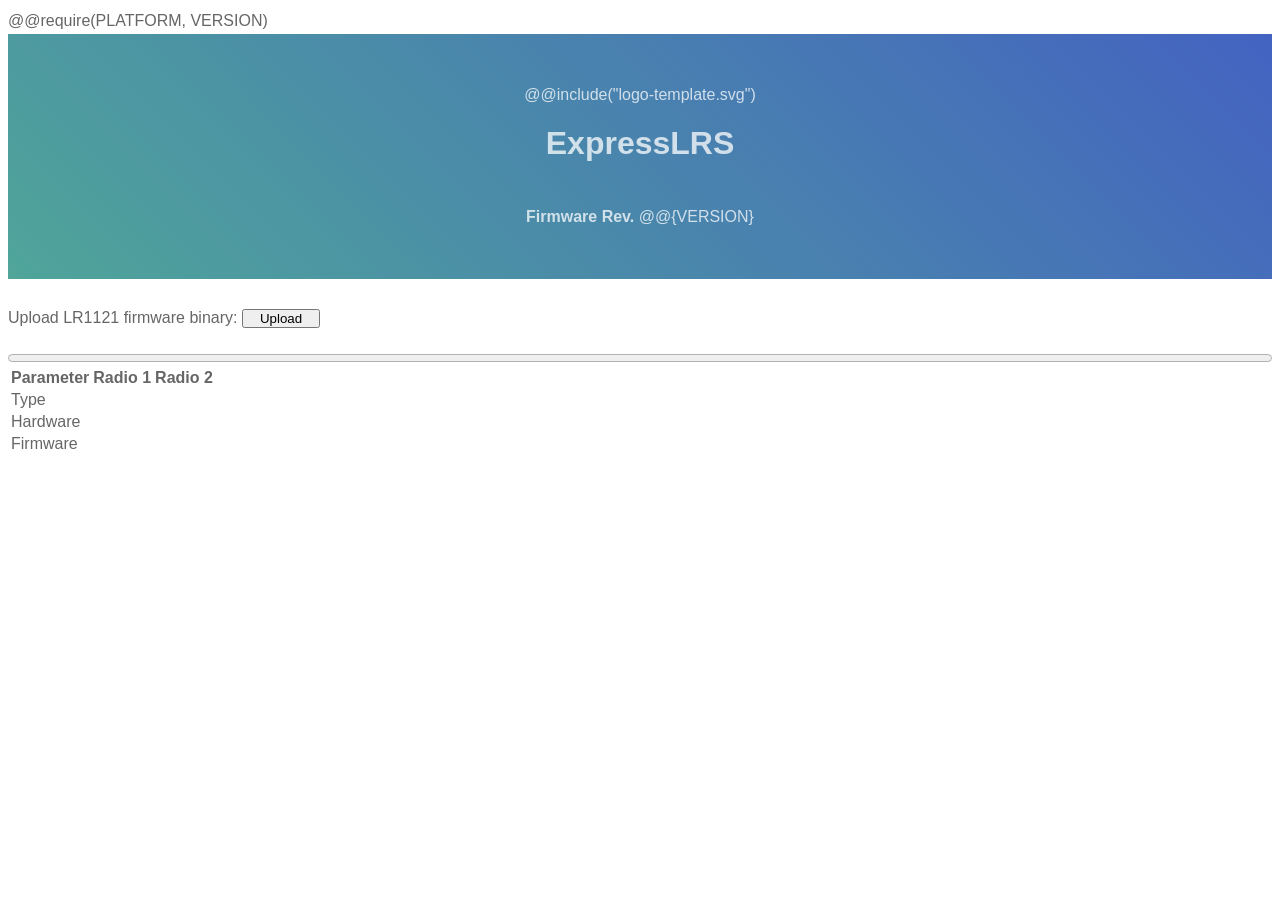
<file: flight_controller/references/ExpressLRS-master/src/html/lr1121.html>
@@require(PLATFORM, VERSION)
<!DOCTYPE HTML>
<html lang="en">

<head>
	<title>Welcome to your ExpressLRS System</title>
	<meta charset="utf-8" />
	<meta name="viewport" content="width=device-width, initial-scale=1" />
	<link rel="stylesheet" href="elrs.css" />
</head>

<body>
	<header class="mui-appbar mui--z1 mui--text-center elrs-header">
		@@include("logo-template.svg")
		<h1><b>ExpressLRS</b></h1>
		<span id="product_name"></span><br/>
		<b>Firmware Rev. </b>@@{VERSION} <span id="reg_domain"></span>
	</header>
	<br>
	<div class="mui-container-fluid mui-col-sm-10 mui-col-sm-offset-1">
		<div id="manual_upload" class="mui-panel" style="display:none; background-color: #FFC107;">
			LR1121 firmware has been manually flashed before, to revert to the ExpressLRS provided version you can click the button below.<br>
			<button id="reset" class="mui-btn mui-btn--small">Reset and reboot</button>
		</div>
		<div class="mui-panel">
			<div id="radios" style="display: none;">
				<div class="mui-radio">
					<label>
						<input type="radio"
							   name="optionsRadio"
							   value="1"
							   checked>
						Update Radio 1
					</label>
				</div>
				<div class="mui-radio">
					<label>
						<input type="radio"
							   name="optionsRadio"
							   value="2">
						Update Radio 2
					</label>
				</div>
			</div>
			<label>Upload LR1121 firmware binary:</label>
			<button id="upload_btn" class="mui-btn mui-btn--small mui-btn--primary upload">
				<label>
					Upload
					<input type="file" id="firmware_file" name="update[]" />
				</label>
			</button>
			<div id="filedrag">or drop files here</div>
			<br/>
			<h3 id="status"></h3>
			<progress id="progressBar" value="0" max="100" style="width:100%;"></progress>
		</div>
		<div class="mui-panel">
			<table class="mui-table mui-table--bordered">
				<thead>
					<tr><th>Parameter</th><th>Radio 1</th><th>Radio 2</th></tr>
				</thead>
				<tbody>
					<tr><td>Type</td><td><span id="radio_type1"></span></td><td><span id="radio_type2"></span></td></tr>
					<tr><td>Hardware</td><td><span id="radio_hardware1"></span></td><td><span id="radio_hardware2"></span></td></tr>
					<tr><td>Firmware</td><td><span id="radio_firmware1"></span></td><td><span id="radio_firmware2"></span></td></tr>
				</tbody>
			</table>
		</div>
	</div>
</body>
<script src="mui.js"></script>
<script src="lr1121.js"></script>
</html>
</file>
<file: flight_controller/references/ExpressLRS-master/src/html/elrs.css>
/*==========================*/

.elrs-header {
    padding: 3em 0 3em 0 ;
    background-color: #4686a0;
    color: rgba(255, 255, 255, 0.75);
    background-attachment: fixed, fixed, fixed;
    background-image: linear-gradient(45deg, #9dc66b 5%, #4fa49a 30%, #4361c2);
    background-position: top left, center center, center center;
    background-size: auto, cover, cover;
    overflow: hidden;
    position: relative;
    text-align: center;
}

.upload > label > input {
	clip: rect(0 0 0 0);
	clip-path: inset(50%);
	height: 1px;
	overflow: hidden;
	position: absolute;
	bottom: 0;
	left: 0;
	white-space: nowrap;
	width: 1px;
}
.upload > label {
	cursor: pointer;
	padding: 10px 16px 10px 16px;
}
.upload {
	padding: 0;
	tab-index: -1;
}

body, input, select, textarea {
    color: #666;
    font-family: "Source Sans Pro", Helvetica, sans-serif;
    font-size: 12pt;
    font-weight: 300;
    line-height: 1.65em;
}

.fixed-column {
	width: 20px;
	padding-left: 4px !important;
	padding-right: 4px !important;
}

.compact {
	padding-left: 10px !important;
	padding-right: 10px !important;
	padding-top: 5px !important;
	margin-bottom: 5px !important;
}

@media screen and (max-width: 800px) {
    .logo {
        width:25%;
		height:25%;
    }
}

/*==========================*/

#filedrag {
	display: none;
	font-weight: bold;
	text-align: center;
	padding: 1em 0;
	margin: 1em 0;
	color: #555;
	border: 2px dashed #555;
	border-radius: 7px;
	cursor: default;
}

#filedrag.hover {
	color: #f00;
	border-color: #f00;
	border-style: solid;
	box-shadow: inset 0 3px 4px #888;
}

/*==========================*/

/* Autocomplete */

.autocomplete {
	position: relative;
	display: inline-block;
}

.autocomplete-items {
	position: absolute;
	border: 1px solid #d4d4d4;
	border-bottom: none;
	border-top: none;
	z-index: 99;
	/*position the autocomplete items to be the same width as the container:*/
	top: 100%;
	left: 0;
	right: 0;
}

.autocomplete-items div {
	padding: 5px;
	cursor: pointer;
	background-color: #fff;
	border-bottom: 1px solid #d4d4d4;
}

/*when hovering an item:*/
.autocomplete-items div:hover {
	background-color: #e9e9e9;
}

/*when navigating through the items using the arrow keys:*/
.autocomplete-active {
	background-color: DodgerBlue !important;
	color: #ffffff;
}

/*==========================*/

/* Loader spinner */

.loader {
	background-color: #ffffff;
	background-image: url("data:image/svg+xml,%3C%3Fxml%20version='1.0'%20encoding='utf-8'%3F%3E%3Csvg%20xmlns='http://www.w3.org/2000/svg'%20xmlns:xlink='http://www.w3.org/1999/xlink'%20width='28px'%20height='28px'%20viewBox='0%200%20100%20100'%20preserveAspectRatio='xMidYMid'%3E%3Crect%20x='0'%20y='0'%20width='100'%20height='100'%20stroke='none'%20fill='none'/%3E%3Ccircle%20cx='28'%20cy='75'%20r='11'%20fill='%230051a2'%3E%3Canimate%20attributeName='fill-opacity'%20repeatCount='indefinite'%20dur='1s'%20values='0%3B1%3B1'%20keyTimes='0%3B0.2%3B1'%20begin='0s'%3E%3C/animate%3E%3C/circle%3E%3Cpath%20d='M28%2047A28%2028%200%200%201%2056%2075'%20fill='none'%20stroke='%231b75be'%20stroke-width='10'%3E%3Canimate%20attributeName='stroke-opacity'%20repeatCount='indefinite'%20dur='1s'%20values='0%3B1%3B1'%20keyTimes='0%3B0.2%3B1'%20begin='0.1s'%3E%3C/animate%3E%3C/path%3E%3Cpath%20d='M28%2025A50%2050%200%200%201%2078%2075'%20fill='none'%20stroke='%23408ee0'%20stroke-width='10'%3E%3Canimate%20attributeName='stroke-opacity'%20repeatCount='indefinite'%20dur='1s'%20values='0%3B1%3B1'%20keyTimes='0%3B0.2%3B1'%20begin='0.2s'%3E%3C/animate%3E%3C/path%3E%3C/svg%3E");
	background-size: 25px 25px;
	background-position: right center;
	background-repeat: no-repeat;
}

  /* Safari */
@-webkit-keyframes spin {
	0% { -webkit-transform: rotate(0deg); }
	100% { -webkit-transform: rotate(360deg); }
}

@keyframes spin {
	0% { transform: rotate(0deg); }
	100% { transform: rotate(360deg); }
}

/*==========================*/

/* Alert box design by Igor Ferrão de Souza: https://www.linkedin.com/in/igor-ferr%C3%A3o-de-souza-4122407b/ */

.alert-wrapper {
	display: flex;
	width: 100%;
	height: 100%;
	align-items: center;
	justify-content: center;
	margin: 0px auto;
	padding: 0px auto;
	left: 0;
	top: 0;
	overflow: hidden;
	position: fixed;
	background: rgb(0, 0, 0, 0.3);
	z-index: 999999;
  }

  @keyframes open-frame {
	0% {
	  transform: scale(1);
	}
	25% {
	  transform: scale(0.95);
	}
	50% {
	  transform: scale(0.97);
	}
	75% {
	  transform: scale(0.93);
	}
	100% {
	  transform: scale(1);
	}
  }

  .alert-frame {
	background: #fff;
	min-height: 400px;
	width: 450px;
	box-shadow: 5px 5px 10px rgb(0, 0, 0, 0.2);
	border-radius: 10px;
	animation: open-frame 0.3s linear;
  }

  .alert-header {
	display: flex;
	flex-direction: row;
	height: 175px;
	border-top-left-radius: 5px;
	border-top-right-radius: 5px;
  }

  .alert-img {
	height: 80px;
	position: absolute;
	left: 0;
	right: 0;
	margin-left: auto;
	margin-right: auto;
	align-self: center;
  }

  .alert-close {
	width: 30px;
	height: 30px;
	color: rgb(0, 0, 0, 0.2);
	display: flex;
	align-items: center;
	justify-content: center;
	font-family: "Dosis", sans-serif;
	font-weight: 700;
	font-size: 16px;
	cursor: pointer;
	line-height: 30px;
	transition: color 0.5s;
	margin-left: auto;
	margin-right: 5px;
	margin-top: 5px;
  }

  .alert-close-circle {
	width: 30px;
	height: 30px;
	background: #e4eae7;
	color: #222;
	display: flex;
	align-items: center;
	justify-content: center;
	border-radius: 17.5px;
	margin-top: -15px;
	margin-right: -15px;
	font-family: "Dosis", sans-serif;
	font-weight: 700;
	font-size: 12px;
	cursor: pointer;
	line-height: 30px;
	transition: background 0.5s;
	margin-left: auto;
  }

  .alert-close-circle:hover {
	background: #fff;
  }

  .alert-close:hover {
	color: rgb(0, 0, 0, 0.5);
  }

  .alert-body {
	padding: 30px 30px;
	display: flex;
	flex-direction: column;
	text-align: center;
    font-family: "Source Sans Pro", Helvetica, sans-serif;
  }

  .alert-title {
	font-size: 18px !important;
	font-family: "Source Sans Pro", Helvetica, sans-serif;
	font-weight: 700;
	font-size: 15px;
	margin-bottom: 35px;
	color: #222;
	align-self: center;
  }

  .alert-message {
	font-size: 15px !important;
	color: #666;
	font-family: "Source Sans Pro", Helvetica, sans-serif;
	font-weight: 400;
	font-size: 15px;
	text-align: center;
	margin-bottom: 35px;
	line-height: 1.6;
	align-self: center;
  }

  .question-buttons {
	display: flex;
	flex-direction: row;
	justify-content: center;
  }

  .error-bg {
	background: #d85261;
  }

  .success-bg {
	background: #2dd284;
  }

  .warning-bg {
	background: #fada5e;
  }

  .question-bg {
	background: #779ecb;
  }

  .error-btn:hover {
	background: #e5a4b4;
  }

  .success-btn:hover {
	background: #6edaa4;
  }

  .warning-btn:hover {
	background: #fcecae;
  }

  .info-btn:hover {
	background: #c3e6fb;
  }

  .question-btn:hover {
	background: #bacee4;
  }

  .error-timer {
	background: #e5a4b4;
  }

  .success-timer {
	background: #6edaa4;
  }

  .warning-timer {
	background: #fcecae;
  }

  .info-timer {
	background: #c3e6fb;
  }

  .info-bg {
	background: #88cef7;
  }

    /* Custom code for ExpressLRS PWM Output table */
  .pwmpnl {
	min-width: fit-content;
  }
  .pwmtbl table {
	overflow-x: auto;
  }
  .pwmtbl th {
	text-align: center;
	font-weight: bold;
  }
  .pwmtbl td {
	text-align: center;
  }
  .pwmitm {
	min-width: 6em;
	white-space: nowrap;
	width: fit-content;
  }

  /*==========================*/

  .elrs-inline-form {
	  display: flex;
	  align-items: center;
  }

  .elrs-inline-form > * {
	margin-right: 5px;
  }

  .badge {
	color: white;
	padding: 4px 8px;
	font-weight: bold;
	text-align: center;
	border-radius: 5px;
  }

  @@include("mui.css")
</file>
